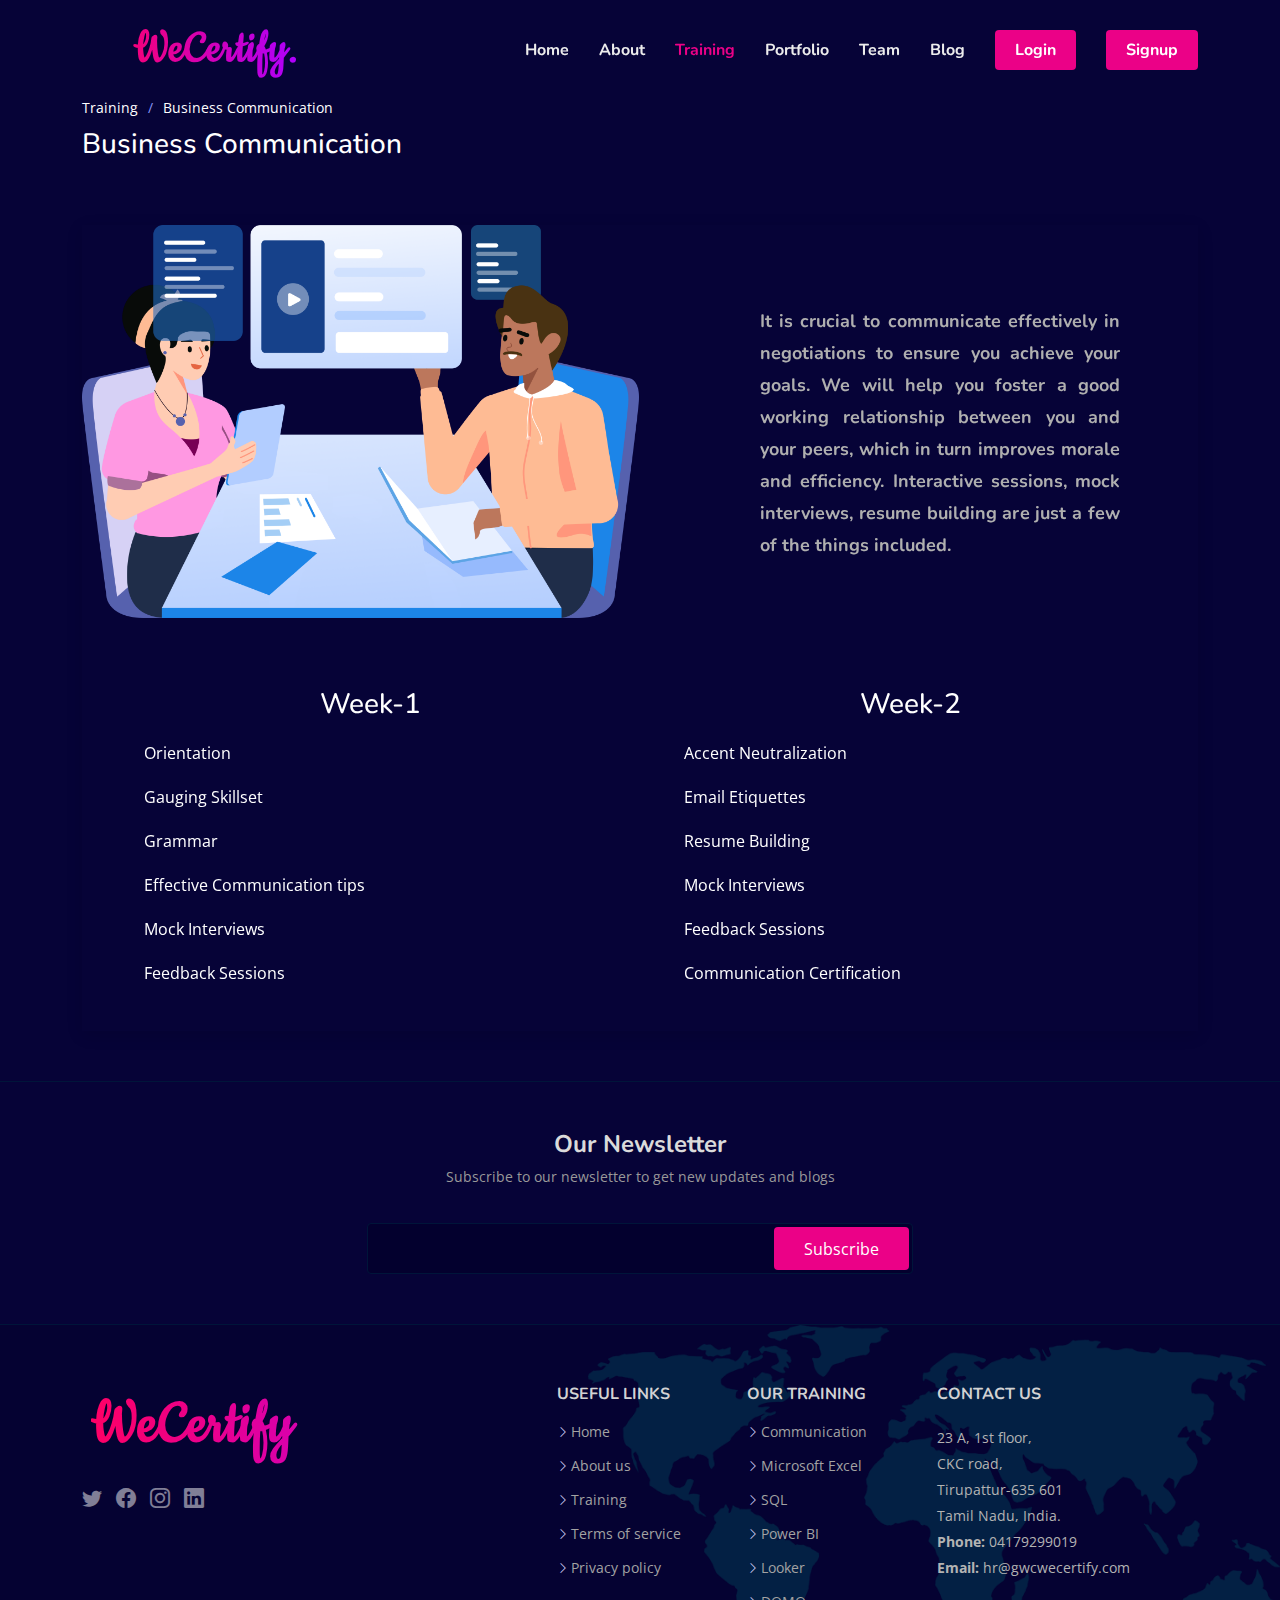
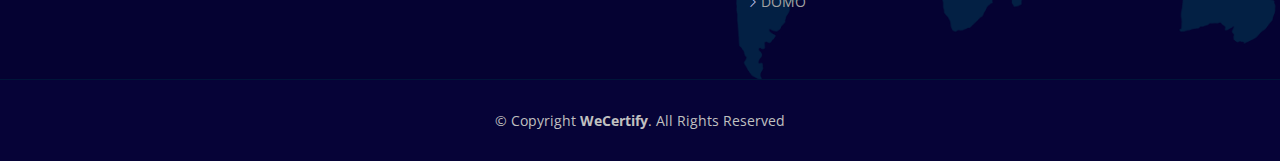
<file: business-communication.html>
<!DOCTYPE html>
<html lang="en">

<head>
  <meta charset="utf-8">
  <meta content="width=device-width, initial-scale=1.0" name="viewport">

  <title>Business Communication</title>
  <meta content="" name="description">

  <meta content="" name="keywords">

  <!-- Favicons -->
  <link href="assets/img/favicon.png" rel="icon">
  <link href="assets/img/apple-touch-icon.png" rel="apple-touch-icon">

  <!-- Google Fonts -->
  <link href="https://fonts.googleapis.com/css?family=Open+Sans:300,300i,400,400i,600,600i,700,700i|Nunito:300,300i,400,400i,600,600i,700,700i|Poppins:300,300i,400,400i,500,500i,600,600i,700,700i" rel="stylesheet">

  <link rel="preconnect" href="https://fonts.googleapis.com" />
  <link rel="preconnect" href="https://fonts.gstatic.com" crossorigin />
  <link
    href="https://fonts.googleapis.com/css2?family=Cookie&display=swap"
    rel="stylesheet"
  />
  <link
    href="https://fonts.googleapis.com/css2?family=Poppins&display=swap"
    rel="stylesheet"
  />
  <link href="https://fonts.googleapis.com/css2?family=Epilogue:wght@700&display=swap" rel="stylesheet">


  <!-- Vendor CSS Files -->
  <link href="assets/vendor/aos/aos.css" rel="stylesheet">
  <link href="assets/vendor/bootstrap/css/bootstrap.min.css" rel="stylesheet">
  <link href="assets/vendor/bootstrap-icons/bootstrap-icons.css" rel="stylesheet">
  <link href="assets/vendor/glightbox/css/glightbox.min.css" rel="stylesheet">
  <link href="assets/vendor/remixicon/remixicon.css" rel="stylesheet">
  <link href="assets/vendor/swiper/swiper-bundle.min.css" rel="stylesheet">


  <link href="assets/css/style.css" rel="stylesheet">

</head>

<body>

  <!-- ======= Header ======= -->
  <header id="header" class="header fixed-top">
    <div class="container-fluid container-xl d-flex align-items-center justify-content-between">

      <a href="index.html" class="logo d-flex align-items-center">
        <!-- <img src="assets/img/logo.png" alt=""> -->
        <span class="logo">WeCertify.</span>
      </a>

      <nav id="navbar" class="navbar">
        <ul>
          <li><a class="nav-link scrollto" href="index.html#hero">Home</a></li>
          <li><a class="nav-link scrollto" href="index.html#about">About</a></li>
          <li><a class="nav-link scrollto active" href="index.html#services">Training</a></li>
          <li><a class="nav-link scrollto" href="index.html#portfolio">Portfolio</a></li>
          <li><a class="nav-link scrollto" href="index.html#team">Team</a></li>
          <li><a href="index.html#recent-blog-posts">Blog</a></li>
          <!-- <li class="dropdown"><a href="#"><span>Drop Down</span> <i class="bi bi-chevron-down"></i></a>
            <ul>
              <li><a href="#">Drop Down 1</a></li>
              <li class="dropdown"><a href="#"><span>Deep Drop Down</span> <i class="bi bi-chevron-right"></i></a>
                <ul>
                  <li><a href="#">Deep Drop Down 1</a></li>
                  <li><a href="#">Deep Drop Down 2</a></li>
                  <li><a href="#">Deep Drop Down 3</a></li>
                  <li><a href="#">Deep Drop Down 4</a></li>
                  <li><a href="#">Deep Drop Down 5</a></li>
                </ul>
              </li>
              <li><a href="#">Drop Down 2</a></li>
              <li><a href="#">Drop Down 3</a></li>
              <li><a href="#">Drop Down 4</a></li>
            </ul>
          </li> -->
          <!-- <li><a class="nav-link scrollto" href="#contact">Contact</a></li> -->
          <li><a class="getstarted scrollto" href="#about">Login</a></li>
          <li><a class="getstarted scrollto" href="#about">Signup</a></li>
        </ul>
        <i class="bi bi-list mobile-nav-toggle"></i>
      </nav><!-- .navbar -->

    </div>
  </header><!-- End Header -->

  <main id="main">

    <!-- ======= Breadcrumbs ======= -->
    <section class="breadcrumbs">
      <div class="container">

        <ol>
          <li><a href="index.html">Training</a></li>
          <li>Business Communication</a></li>

        </ol>
        <h2>Business Communication</h2>

      </div>
    </section><!-- End Breadcrumbs -->

    <!-- ======= Blog Single Section ======= -->
    <section id="blog" class="blog">
      <div class="container" data-aos="fade-up">

        <div class="row">

          <div class="col-lg-12 entries">

            <article class="entry entry-single">
<div class="row">
  <div class="col-12 col-lg-8 entry-img align-items-center" data-aos-delay="200">
    <img src="assets/img/blog/blog-1.jpg" alt="" class="img-fluid-blog align-items-center">
  </div>

  <h2 class="col-12 col-lg-4 entry-title-blog">
    It is crucial to communicate effectively in negotiations to ensure you achieve your goals. We will help you foster a good working relationship between you and your peers, which in turn improves morale and efficiency. Interactive sessions, mock interviews, resume building are just a few of the things included.
  </h2>



</div>



<div class="week-content justify-content-between data-aos="fade-up">
  <div class="row">

    <div class="col-12 col-sm-6 col-md-6">
      <h3 class="text-center">Week-1</h3>
      <ul style="list-style-type:none;">
        <li>
          Orientation
        </li>
        <li>
          Gauging Skillset
        </li>
        <li>
          Grammar
        </li>
        <li>
          Effective Communication tips
        </li>
        <li>
          Mock Interviews
        </li>
        <li>
          Feedback Sessions
        </li>
      </ul>
    </div>

    <div class="col-12 col-sm-6 col-md-6">
      <h3 class="text-center">Week-2</h3>
      <ul style="list-style-type:none;">
        <li>
          Accent Neutralization
        </li>
        <li>
          Email Etiquettes
        </li>
        <li>
          Resume Building
        </li>
        <li>
          Mock Interviews
        </li>
        <li>
          Feedback Sessions
        </li>
        <li>
          Communication Certification
        </li>
      </ul>
    </div>
  </div>

</div>


            </article><!-- End blog entry -->
        </div>

      </div>
    </section><!-- End Blog Single Section -->

  </main><!-- End #main -->


  <!-- ======= Footer ======= -->
  <footer id="footer" class="footer">

    <div class="footer-newsletter">
      <div class="container">
        <div class="row justify-content-center">
          <div class="col-lg-12 text-center">
            <h4>Our Newsletter</h4>
            <p>Subscribe to our newsletter to get new updates and blogs</p>
          </div>
          <div class="col-lg-6">
            <form action="" method="post">
              <input type="email" name="email"><input type="submit" value="Subscribe">
            </form>
          </div>
        </div>
      </div>
    </div>

    <div class="footer-top">
      <div class="container">
        <div class="row gy-4">
          <div class="col-lg-5 col-md-12 footer-info">
            <a href="index.html" class="logo d-flex align-items-center">

              <span>WeCertify</span>
            </a>
            <!-- <p>Cras fermentum odio eu feugiat lide par naso tierra. Justo eget nada terra videa magna derita valies darta donna mare fermentum iaculis eu non diam phasellus.</p> -->
            <div class="social-links mt-3">
              <a href="#Home" class="twitter"><i class="bi bi-twitter"></i></a>
              <a href="#" class="facebook"><i class="bi bi-facebook"></i></a>
              <a href="#" class="instagram"><i class="bi bi-instagram"></i></a>
              <a href="#" class="linkedin"><i class="bi bi-linkedin"></i></a>
            </div>
          </div>

          <div class="col-lg-2 col-6 footer-links">
            <h4>Useful Links</h4>
            <ul>
              <li><i class="bi bi-chevron-right"></i> <a href="index.html#hero">Home</a></li>
              <li><i class="bi bi-chevron-right"></i> <a href="index.html#about">About us</a></li>
              <li><i class="bi bi-chevron-right"></i> <a href="index.html#services">Training</a></li>
              <li><i class="bi bi-chevron-right"></i> <a href="#">Terms of service</a></li>
              <li><i class="bi bi-chevron-right"></i> <a href="#">Privacy policy</a></li>
            </ul>
          </div>

          <div class="col-lg-2 col-6 footer-links">
            <h4>Our Training</h4>
            <ul>
              <li><i class="bi bi-chevron-right"></i> <a href="business-communication.html">Communication</a></li>
              <li><i class="bi bi-chevron-right"></i> <a href="Excel.html">Microsoft Excel</a></li>
              <li><i class="bi bi-chevron-right"></i> <a href="SQL.html">SQL</a></li>
              <li><i class="bi bi-chevron-right"></i> <a href="PowerBI.html">Power BI</a></li>
              <li><i class="bi bi-chevron-right"></i> <a href="looker.html">Looker</a></li>
              <li><i class="bi bi-chevron-right"></i> <a href="#">DOMO</a></li>
            </ul>
          </div>



          <div class="col-lg-3 col-md-12 footer-contact text-center text-md-start">
            <h4>Contact Us</h4>
            <p>
              23 A, 1st floor, <br>
              CKC road, <br>
              Tirupattur-635 601<br>
              Tamil Nadu, India.<br>
              <strong>Phone:</strong> 04179299019<br>
              <strong>Email:</strong> hr@gwcwecertify.com<br>
            </p>

          </div>

        </div>
      </div>
    </div>

    <div class="container">
      <div class="copyright">
        &copy; Copyright <strong><span>WeCertify</span></strong>. All Rights Reserved
      </div>

    </div>
  </footer><!-- End Footer -->

  <a href="#" class="back-to-top d-flex align-items-center justify-content-center"><i class="bi bi-arrow-up-short"></i></a>

  <!-- Vendor JS Files -->
  <script src="assets/vendor/purecounter/purecounter.js"></script>
  <script src="assets/vendor/aos/aos.js"></script>
  <script src="assets/vendor/bootstrap/js/bootstrap.bundle.min.js"></script>
  <script src="assets/vendor/glightbox/js/glightbox.min.js"></script>
  <script src="assets/vendor/isotope-layout/isotope.pkgd.min.js"></script>
  <script src="assets/vendor/swiper/swiper-bundle.min.js"></script>
  <script src="assets/vendor/php-email-form/validate.js"></script>

  <!-- Template Main JS File -->
  <script src="assets/js/main.js"></script>

</body>

</html>
</file>
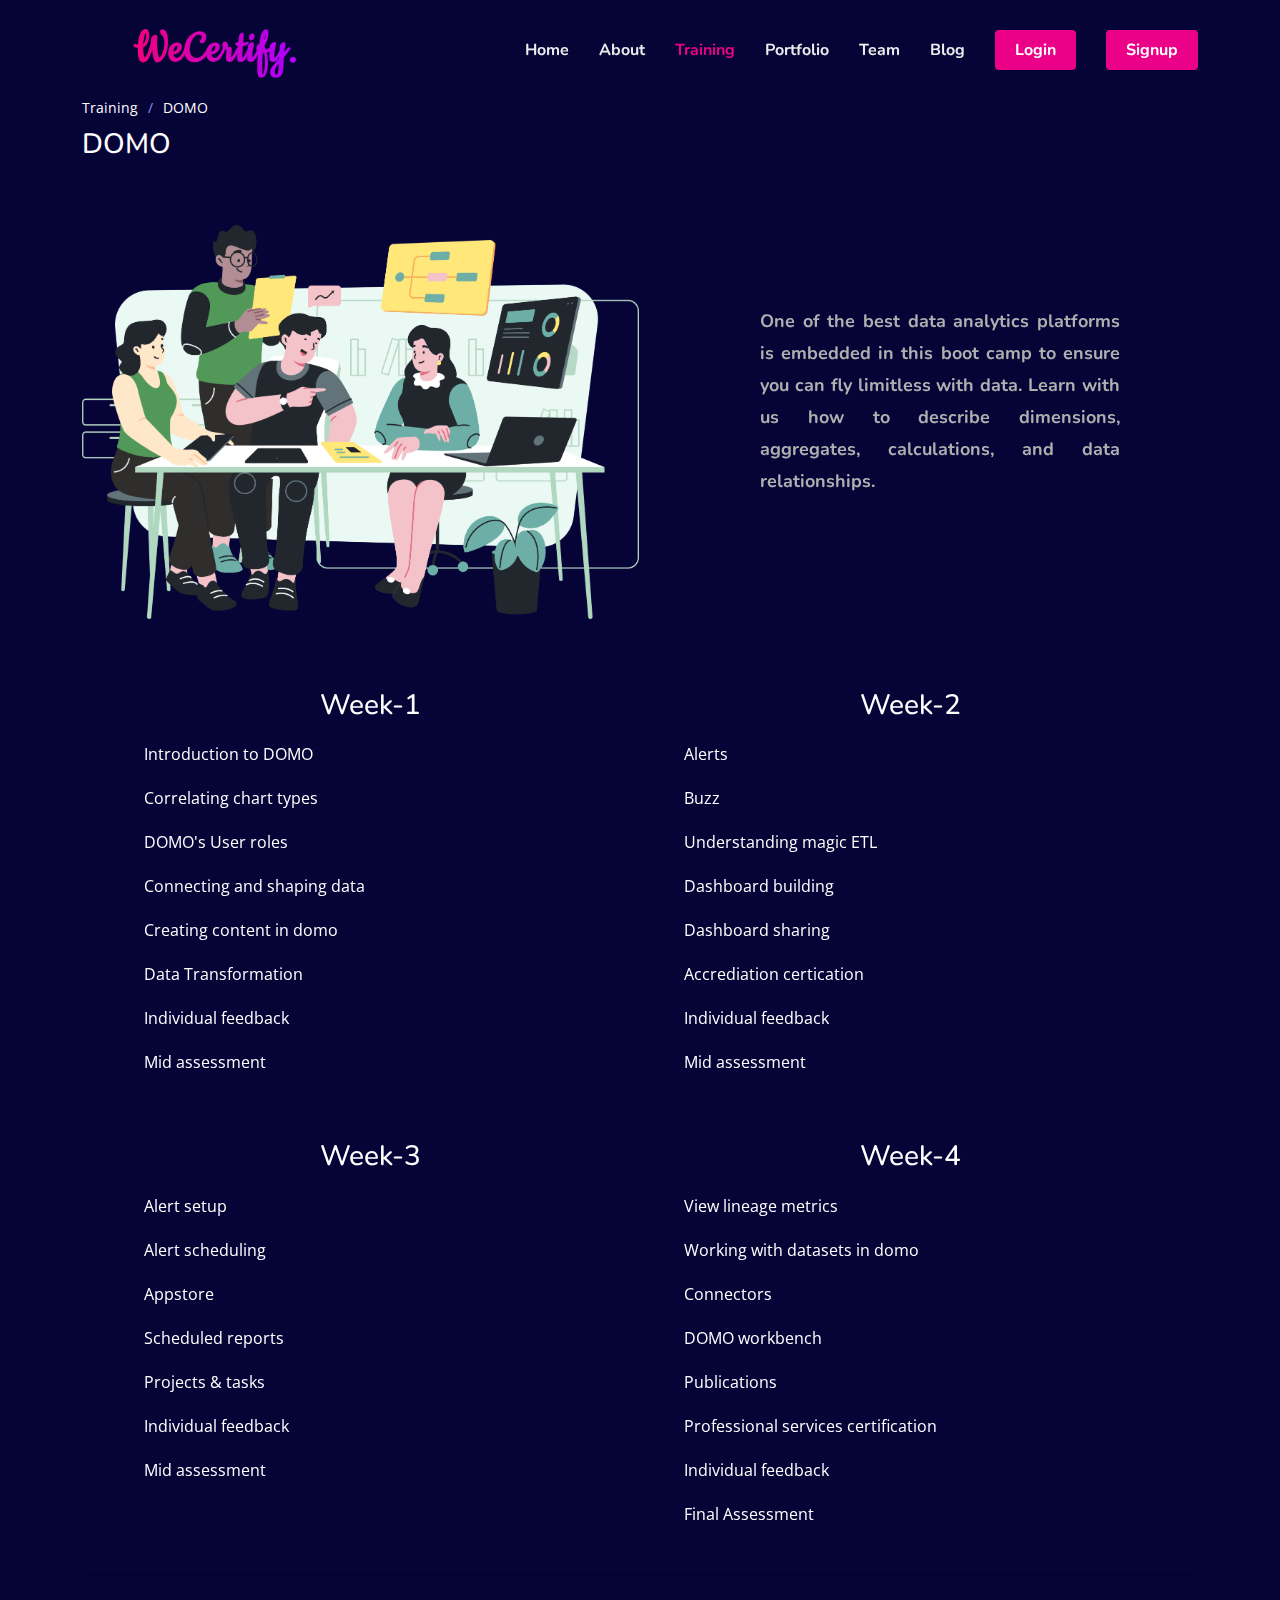
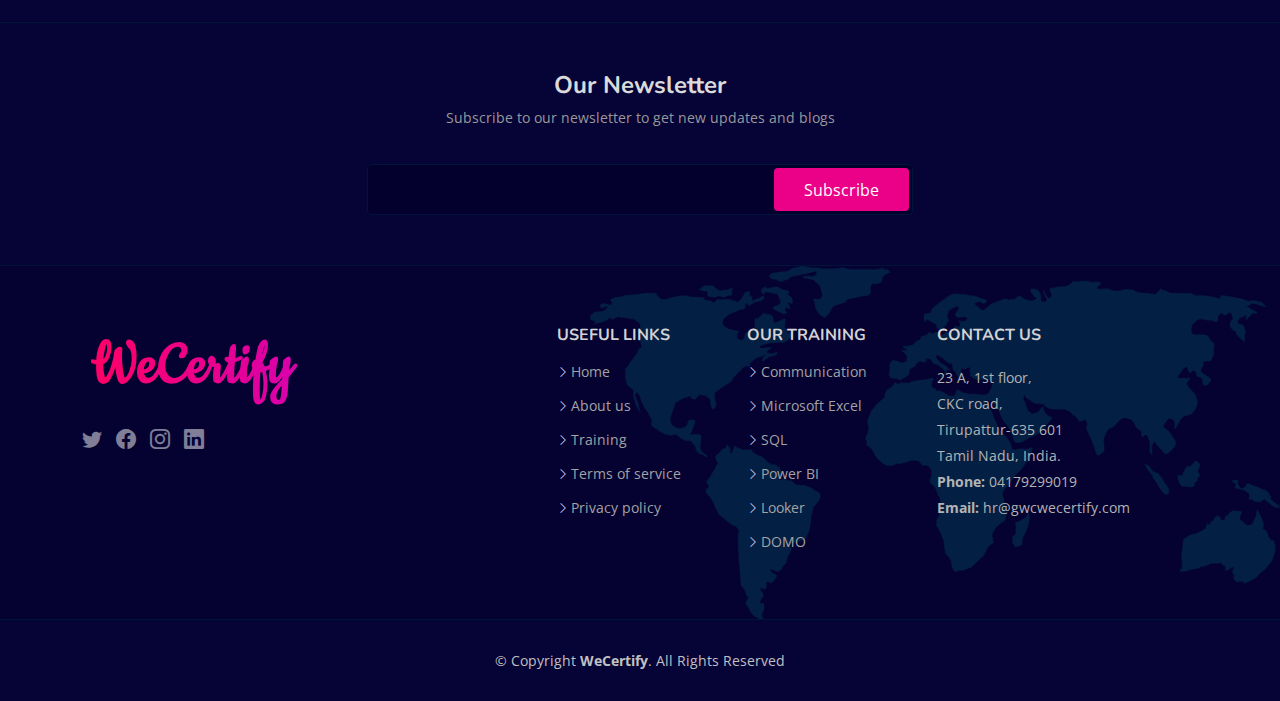
<file: domo.html>
<!DOCTYPE html>
<html lang="en">

<head>
  <meta charset="utf-8">
  <meta content="width=device-width, initial-scale=1.0" name="viewport">

  <title>Looker</title>
  <meta content="" name="description">

  <meta content="" name="keywords">

  <!-- Favicons -->
  <link href="assets/img/favicon.png" rel="icon">
  <link href="assets/img/apple-touch-icon.png" rel="apple-touch-icon">

  <!-- Google Fonts -->
  <link href="https://fonts.googleapis.com/css?family=Open+Sans:300,300i,400,400i,600,600i,700,700i|Nunito:300,300i,400,400i,600,600i,700,700i|Poppins:300,300i,400,400i,500,500i,600,600i,700,700i" rel="stylesheet">

  <link rel="preconnect" href="https://fonts.googleapis.com" />
  <link rel="preconnect" href="https://fonts.gstatic.com" crossorigin />
  <link
    href="https://fonts.googleapis.com/css2?family=Cookie&display=swap"
    rel="stylesheet"
  />
  <link
    href="https://fonts.googleapis.com/css2?family=Poppins&display=swap"
    rel="stylesheet"
  />
  <link href="https://fonts.googleapis.com/css2?family=Epilogue:wght@700&display=swap" rel="stylesheet">


  <!-- Vendor CSS Files -->
  <link href="assets/vendor/aos/aos.css" rel="stylesheet">
  <link href="assets/vendor/bootstrap/css/bootstrap.min.css" rel="stylesheet">
  <link href="assets/vendor/bootstrap-icons/bootstrap-icons.css" rel="stylesheet">
  <link href="assets/vendor/glightbox/css/glightbox.min.css" rel="stylesheet">
  <link href="assets/vendor/remixicon/remixicon.css" rel="stylesheet">
  <link href="assets/vendor/swiper/swiper-bundle.min.css" rel="stylesheet">


  <link href="assets/css/style.css" rel="stylesheet">

</head>

<body>

  <!-- ======= Header ======= -->
  <header id="header" class="header fixed-top">
    <div class="container-fluid container-xl d-flex align-items-center justify-content-between">

      <a href="index.html" class="logo d-flex align-items-center">
        <!-- <img src="assets/img/logo.png" alt=""> -->
        <span class="logo">WeCertify.</span>
      </a>

      <nav id="navbar" class="navbar">
        <ul>
          <li><a class="nav-link scrollto" href="index.html#hero">Home</a></li>
          <li><a class="nav-link scrollto" href="index.html#about">About</a></li>
          <li><a class="nav-link scrollto active" href="index.html#services">Training</a></li>
          <li><a class="nav-link scrollto" href="index.html#portfolio">Portfolio</a></li>
          <li><a class="nav-link scrollto" href="index.html#team">Team</a></li>
          <li><a href="#recent-blog-posts">Blog</a></li>
          <!-- <li class="dropdown"><a href="#"><span>Drop Down</span> <i class="bi bi-chevron-down"></i></a>
            <ul>
              <li><a href="#">Drop Down 1</a></li>
              <li class="dropdown"><a href="#"><span>Deep Drop Down</span> <i class="bi bi-chevron-right"></i></a>
                <ul>
                  <li><a href="#">Deep Drop Down 1</a></li>
                  <li><a href="#">Deep Drop Down 2</a></li>
                  <li><a href="#">Deep Drop Down 3</a></li>
                  <li><a href="#">Deep Drop Down 4</a></li>
                  <li><a href="#">Deep Drop Down 5</a></li>
                </ul>
              </li>
              <li><a href="#">Drop Down 2</a></li>
              <li><a href="#">Drop Down 3</a></li>
              <li><a href="#">Drop Down 4</a></li>
            </ul>
          </li> -->
          <!-- <li><a class="nav-link scrollto" href="#contact">Contact</a></li> -->
          <li><a class="getstarted scrollto" href="#about">Login</a></li>
          <li><a class="getstarted scrollto" href="#about">Signup</a></li>
        </ul>
        <i class="bi bi-list mobile-nav-toggle"></i>
      </nav><!-- .navbar -->

    </div>
  </header><!-- End Header -->

  <main id="main">

    <!-- ======= Breadcrumbs ======= -->
    <section class="breadcrumbs">
      <div class="container">

        <ol>
          <li><a href="index.html">Training</a></li>
          <li>DOMO</a></li>

        </ol>
        <h2>DOMO</h2>

      </div>
    </section><!-- End Breadcrumbs -->

    <!-- ======= Blog Single Section ======= -->
    <section id="blog" class="blog">
      <div class="container" data-aos="fade-up">

        <div class="row">

          <div class="col-lg-12 entries">

            <article class="entry entry-single">
<div class="row">
  <div class="col-12 col-lg-8 entry-img align-items-center" data-aos-delay="200">
    <img src="assets/img/powerbi-anime.png" alt="" class="img-fluid-blog align-items-center">
  </div>

  <h2 class="col-12 col-lg-4 entry-title-blog">
    One of the best data analytics platforms is embedded in this boot camp to ensure you can fly limitless with data. Learn with us how to describe dimensions, aggregates, calculations, and data relationships.  </h2>

</div>



<div class="week-content justify-content-between data-aos="fade-up">
  <div class="row">

    <div class="col-12 col-sm-6 col-md-6">
      <h3 class="text-center">Week-1</h3>
      <ul style="list-style-type:none;">
        <li>
          Introduction to DOMO
        </li>
        <li>
          Correlating chart types
        </li>
        <li>
          DOMO's User roles
        </li>
        <li>
          Connecting and shaping data
        </li>
        <li>
          Creating content in domo
        </li>
        <li>
          Data Transformation
        </li>
        <li>
          Individual feedback
        </li>
        <li>
          Mid assessment
        </li>
      </ul>
    </div>

    <div class="col-12 col-sm-6 col-md-6">
      <h3 class="text-center">Week-2</h3>
      <ul style="list-style-type:none;">
        <li>
          Alerts
        </li>
        <li>
          Buzz
        </li>
        <li>
          Understanding magic ETL
        </li>
        <li>
          Dashboard building
        </li>
        <li>
          Dashboard sharing
        </li>
        <li>
          Accrediation certication
        </li>
        <li>
          Individual feedback
        </li>
        <li>
          Mid assessment
        </li>
      </ul>
    </div>
  </div>

</div>




<div class="week-content justify-content-between data-aos="fade-up">
  <div class="row">

    <div class="col-12 col-sm-6 col-md-6">
      <h3 class="text-center">Week-3</h3>
      <ul style="list-style-type:none;">
        <li>
          Alert setup
        </li>
        <li>
          Alert scheduling
        </li>
        <li>
          Appstore
        </li>
        <li>
          Scheduled reports
        </li>
        <li>
          Projects & tasks
        </li>
        <li>
          Individual feedback
        </li>
        <li>
          Mid assessment
        </li>
      </ul>
    </div>

    <div class="col-12 col-sm-6 col-md-6">
      <h3 class="text-center">Week-4</h3>
      <ul style="list-style-type:none;">
        <li>
          View lineage metrics
        </li>
        <li>
          Working with datasets in domo
        </li>
        <li>
        Connectors
        </li>
        <li>
          DOMO workbench
        </li>
        <li>
          Publications
        </li>
        <li>
          Professional services certification
        </li>
        <li>
          Individual feedback
        </li>
        <li>
          Final Assessment
        </li>
      </ul>
    </div>
  </div>

</div>







            </article><!-- End blog entry -->
        </div>

      </div>








          </article><!-- End blog entry -->
      </div>

    </div>






    </section><!-- End Blog Single Section -->

  </main><!-- End #main -->


  <!-- ======= Footer ======= -->
  <footer id="footer" class="footer">

    <div class="footer-newsletter">
      <div class="container">
        <div class="row justify-content-center">
          <div class="col-lg-12 text-center">
            <h4>Our Newsletter</h4>
            <p>Subscribe to our newsletter to get new updates and blogs</p>
          </div>
          <div class="col-lg-6">
            <form action="" method="post">
              <input type="email" name="email"><input type="submit" value="Subscribe">
            </form>
          </div>
        </div>
      </div>
    </div>

    <div class="footer-top">
      <div class="container">
        <div class="row gy-4">
          <div class="col-lg-5 col-md-12 footer-info">
            <a href="index.html" class="logo d-flex align-items-center">

              <span>WeCertify</span>
            </a>
            <!-- <p>Cras fermentum odio eu feugiat lide par naso tierra. Justo eget nada terra videa magna derita valies darta donna mare fermentum iaculis eu non diam phasellus.</p> -->
            <div class="social-links mt-3">
              <a href="#Home" class="twitter"><i class="bi bi-twitter"></i></a>
              <a href="#" class="facebook"><i class="bi bi-facebook"></i></a>
              <a href="#" class="instagram"><i class="bi bi-instagram"></i></a>
              <a href="#" class="linkedin"><i class="bi bi-linkedin"></i></a>
            </div>
          </div>

          <div class="col-lg-2 col-6 footer-links">
            <h4>Useful Links</h4>
            <ul>
              <li><i class="bi bi-chevron-right"></i> <a href="index.html#hero">Home</a></li>
              <li><i class="bi bi-chevron-right"></i> <a href="index.html#about">About us</a></li>
              <li><i class="bi bi-chevron-right"></i> <a href="index.html#services">Training</a></li>
              <li><i class="bi bi-chevron-right"></i> <a href="#">Terms of service</a></li>
              <li><i class="bi bi-chevron-right"></i> <a href="#">Privacy policy</a></li>
            </ul>
          </div>

          <div class="col-lg-2 col-6 footer-links">
            <h4>Our Training</h4>
            <ul>
              <li><i class="bi bi-chevron-right"></i> <a href="business-communication.html">Communication</a></li>
              <li><i class="bi bi-chevron-right"></i> <a href="Excel.html">Microsoft Excel</a></li>
              <li><i class="bi bi-chevron-right"></i> <a href="SQL.html">SQL</a></li>
              <li><i class="bi bi-chevron-right"></i> <a href="PowerBI.html">Power BI</a></li>
              <li><i class="bi bi-chevron-right"></i> <a href="looker.html">Looker</a></li>
              <li><i class="bi bi-chevron-right"></i> <a href="#">DOMO</a></li>
            </ul>
          </div>



          <div class="col-lg-3 col-md-12 footer-contact text-center text-md-start">
            <h4>Contact Us</h4>
            <p>
              23 A, 1st floor, <br>
              CKC road, <br>
              Tirupattur-635 601<br>
              Tamil Nadu, India.<br>
              <strong>Phone:</strong> 04179299019<br>
              <strong>Email:</strong> hr@gwcwecertify.com<br>
            </p>

          </div>

        </div>
      </div>
    </div>

    <div class="container">
      <div class="copyright">
        &copy; Copyright <strong><span>WeCertify</span></strong>. All Rights Reserved
      </div>

    </div>
  </footer><!-- End Footer -->

  <a href="#" class="back-to-top d-flex align-items-center justify-content-center"><i class="bi bi-arrow-up-short"></i></a>

  <!-- Vendor JS Files -->
  <script src="assets/vendor/purecounter/purecounter.js"></script>
  <script src="assets/vendor/aos/aos.js"></script>
  <script src="assets/vendor/bootstrap/js/bootstrap.bundle.min.js"></script>
  <script src="assets/vendor/glightbox/js/glightbox.min.js"></script>
  <script src="assets/vendor/isotope-layout/isotope.pkgd.min.js"></script>
  <script src="assets/vendor/swiper/swiper-bundle.min.js"></script>
  <script src="assets/vendor/php-email-form/validate.js"></script>

  <!-- Template Main JS File -->
  <script src="assets/js/main.js"></script>

  </body>

  </html>
</file>
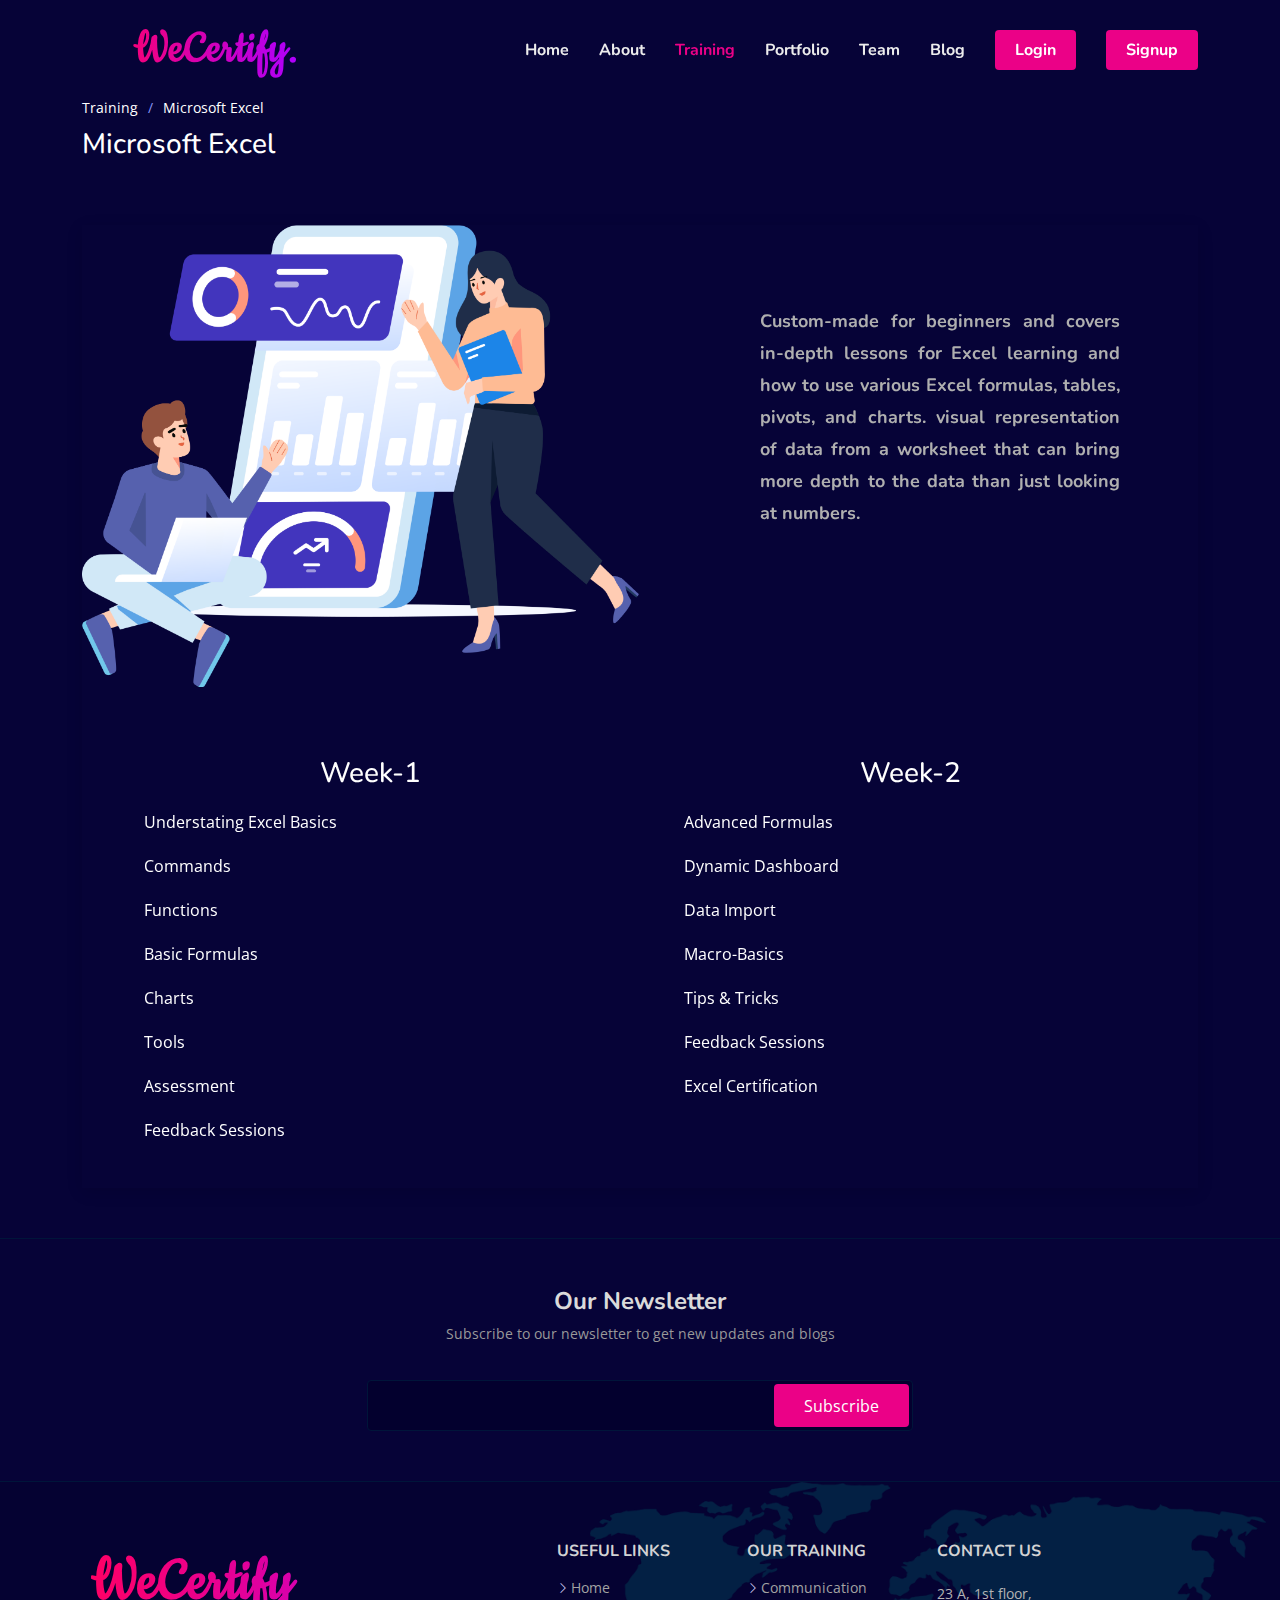
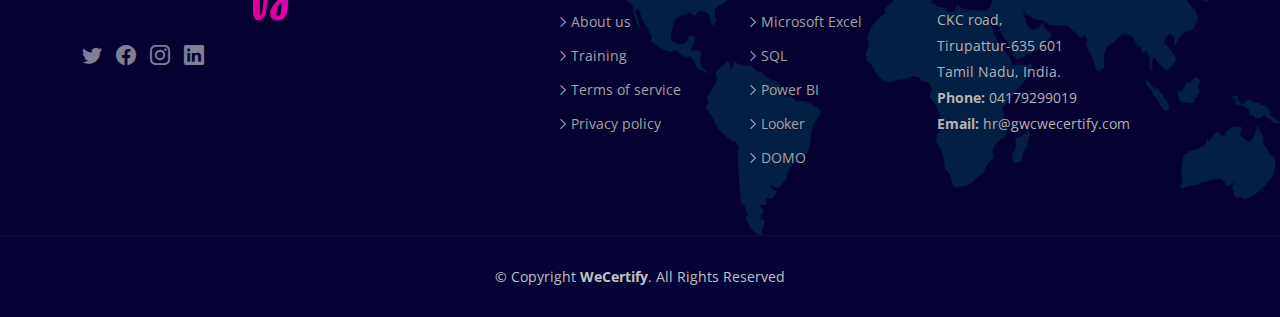
<file: Excel.html>
<!DOCTYPE html>
<html lang="en">

<head>
  <meta charset="utf-8">
  <meta content="width=device-width, initial-scale=1.0" name="viewport">

  <title>Microsoft Excel</title>
  <meta content="" name="description">

  <meta content="" name="keywords">

  <!-- Favicons -->
  <link href="assets/img/favicon.png" rel="icon">
  <link href="assets/img/apple-touch-icon.png" rel="apple-touch-icon">

  <!-- Google Fonts -->
  <link href="https://fonts.googleapis.com/css?family=Open+Sans:300,300i,400,400i,600,600i,700,700i|Nunito:300,300i,400,400i,600,600i,700,700i|Poppins:300,300i,400,400i,500,500i,600,600i,700,700i" rel="stylesheet">

  <link rel="preconnect" href="https://fonts.googleapis.com" />
  <link rel="preconnect" href="https://fonts.gstatic.com" crossorigin />
  <link
    href="https://fonts.googleapis.com/css2?family=Cookie&display=swap"
    rel="stylesheet"
  />
  <link
    href="https://fonts.googleapis.com/css2?family=Poppins&display=swap"
    rel="stylesheet"
  />
  <link href="https://fonts.googleapis.com/css2?family=Epilogue:wght@700&display=swap" rel="stylesheet">


  <!-- Vendor CSS Files -->
  <link href="assets/vendor/aos/aos.css" rel="stylesheet">
  <link href="assets/vendor/bootstrap/css/bootstrap.min.css" rel="stylesheet">
  <link href="assets/vendor/bootstrap-icons/bootstrap-icons.css" rel="stylesheet">
  <link href="assets/vendor/glightbox/css/glightbox.min.css" rel="stylesheet">
  <link href="assets/vendor/remixicon/remixicon.css" rel="stylesheet">
  <link href="assets/vendor/swiper/swiper-bundle.min.css" rel="stylesheet">


  <link href="assets/css/style.css" rel="stylesheet">

</head>

<body>

  <!-- ======= Header ======= -->
  <header id="header" class="header fixed-top">
    <div class="container-fluid container-xl d-flex align-items-center justify-content-between">

      <a href="index.html" class="logo d-flex align-items-center">
        <!-- <img src="assets/img/logo.png" alt=""> -->
        <span class="logo">WeCertify.</span>
      </a>

      <nav id="navbar" class="navbar">
        <ul>
          <li><a class="nav-link scrollto" href="index.html#hero">Home</a></li>
          <li><a class="nav-link scrollto" href="index.html#about">About</a></li>
          <li><a class="nav-link scrollto active" href="index.html#services">Training</a></li>
          <li><a class="nav-link scrollto" href="index.html#portfolio">Portfolio</a></li>
          <li><a class="nav-link scrollto" href="index.html#team">Team</a></li>
          <li><a href="#recent-blog-posts">Blog</a></li>
          <!-- <li class="dropdown"><a href="#"><span>Drop Down</span> <i class="bi bi-chevron-down"></i></a>
            <ul>
              <li><a href="#">Drop Down 1</a></li>
              <li class="dropdown"><a href="#"><span>Deep Drop Down</span> <i class="bi bi-chevron-right"></i></a>
                <ul>
                  <li><a href="#">Deep Drop Down 1</a></li>
                  <li><a href="#">Deep Drop Down 2</a></li>
                  <li><a href="#">Deep Drop Down 3</a></li>
                  <li><a href="#">Deep Drop Down 4</a></li>
                  <li><a href="#">Deep Drop Down 5</a></li>
                </ul>
              </li>
              <li><a href="#">Drop Down 2</a></li>
              <li><a href="#">Drop Down 3</a></li>
              <li><a href="#">Drop Down 4</a></li>
            </ul>
          </li> -->
          <!-- <li><a class="nav-link scrollto" href="#contact">Contact</a></li> -->
          <li><a class="getstarted scrollto" href="#about">Login</a></li>
          <li><a class="getstarted scrollto" href="#about">Signup</a></li>
        </ul>
        <i class="bi bi-list mobile-nav-toggle"></i>
      </nav><!-- .navbar -->

    </div>
  </header><!-- End Header -->

  <main id="main">

    <!-- ======= Breadcrumbs ======= -->
    <section class="breadcrumbs">
      <div class="container">

        <ol>
          <li><a href="index.html">Training</a></li>
          <li>Microsoft Excel</a></li>

        </ol>
        <h2>Microsoft Excel</h2>

      </div>
    </section><!-- End Breadcrumbs -->

    <!-- ======= Blog Single Section ======= -->
    <section id="blog" class="blog">
      <div class="container" data-aos="fade-up">

        <div class="row">

          <div class="col-lg-12 entries">

            <article class="entry entry-single">
<div class="row">
  <div class="col-12 col-lg-8 entry-img align-items-center" data-aos-delay="200">
    <img src="assets/img/excel-anime.png" alt="" class="img-fluid-blog align-items-center">
  </div>

  <h2 class="col-12 col-lg-4 entry-title-blog">
    Custom-made for beginners and covers in-depth lessons for Excel learning and how to use various Excel formulas, tables, pivots, and charts. visual representation of data from a worksheet that can bring more depth to the data than just looking at numbers.
  </h2>



</div>



<div class="week-content justify-content-between data-aos="fade-up">
  <div class="row">

    <div class="col-12 col-sm-6 col-md-6">
      <h3 class="text-center">Week-1</h3>
      <ul style="list-style-type:none;">
        <li>
          Understating Excel Basics
        </li>
        <li>
          Commands
        </li>
        <li>
          Functions
        </li>
        <li>
          Basic Formulas
        </li>
        <li>
          Charts
        </li>
        <li>
          Tools
        </li>
        <li>
          Assessment
        </li>
        <li>
          Feedback Sessions
        </li>
      </ul>
    </div>

    <div class="col-12 col-sm-6 col-md-6">
      <h3 class="text-center">Week-2</h3>
      <ul style="list-style-type:none;">
        <li>
          Advanced Formulas
        </li>
        <li>
          Dynamic Dashboard
        </li>
        <li>
          Data Import
        </li>
        <li>
          Macro-Basics
        </li>
        <li>
          Tips & Tricks
        </li>
        <li>
          Feedback Sessions
        </li>
        <li>
          Excel Certification
        </li>
      </ul>
    </div>
  </div>

</div>


            </article><!-- End blog entry -->
        </div>

      </div>
    </section><!-- End Blog Single Section -->

  </main><!-- End #main -->


  <!-- ======= Footer ======= -->
  <footer id="footer" class="footer">

    <div class="footer-newsletter">
      <div class="container">
        <div class="row justify-content-center">
          <div class="col-lg-12 text-center">
            <h4>Our Newsletter</h4>
            <p>Subscribe to our newsletter to get new updates and blogs</p>
          </div>
          <div class="col-lg-6">
            <form action="" method="post">
              <input type="email" name="email"><input type="submit" value="Subscribe">
            </form>
          </div>
        </div>
      </div>
    </div>

    <div class="footer-top">
      <div class="container">
        <div class="row gy-4">
          <div class="col-lg-5 col-md-12 footer-info">
            <a href="index.html" class="logo d-flex align-items-center">

              <span>WeCertify</span>
            </a>
            <!-- <p>Cras fermentum odio eu feugiat lide par naso tierra. Justo eget nada terra videa magna derita valies darta donna mare fermentum iaculis eu non diam phasellus.</p> -->
            <div class="social-links mt-3">
              <a href="#Home" class="twitter"><i class="bi bi-twitter"></i></a>
              <a href="#" class="facebook"><i class="bi bi-facebook"></i></a>
              <a href="#" class="instagram"><i class="bi bi-instagram"></i></a>
              <a href="#" class="linkedin"><i class="bi bi-linkedin"></i></a>
            </div>
          </div>

          <div class="col-lg-2 col-6 footer-links">
            <h4>Useful Links</h4>
            <ul>
              <li><i class="bi bi-chevron-right"></i> <a href="index.html#hero">Home</a></li>
              <li><i class="bi bi-chevron-right"></i> <a href="index.html#about">About us</a></li>
              <li><i class="bi bi-chevron-right"></i> <a href="index.html#services">Training</a></li>
              <li><i class="bi bi-chevron-right"></i> <a href="#">Terms of service</a></li>
              <li><i class="bi bi-chevron-right"></i> <a href="#">Privacy policy</a></li>
            </ul>
          </div>

          <div class="col-lg-2 col-6 footer-links">
            <h4>Our Training</h4>
            <ul>
              <li><i class="bi bi-chevron-right"></i> <a href="business-communication.html">Communication</a></li>
              <li><i class="bi bi-chevron-right"></i> <a href="Excel.html">Microsoft Excel</a></li>
              <li><i class="bi bi-chevron-right"></i> <a href="SQL.html">SQL</a></li>
              <li><i class="bi bi-chevron-right"></i> <a href="PowerBI.html">Power BI</a></li>
              <li><i class="bi bi-chevron-right"></i> <a href="looker.html">Looker</a></li>
              <li><i class="bi bi-chevron-right"></i> <a href="#">DOMO</a></li>
            </ul>
          </div>



          <div class="col-lg-3 col-md-12 footer-contact text-center text-md-start">
            <h4>Contact Us</h4>
            <p>
              23 A, 1st floor, <br>
              CKC road, <br>
              Tirupattur-635 601<br>
              Tamil Nadu, India.<br>
              <strong>Phone:</strong> 04179299019<br>
              <strong>Email:</strong> hr@gwcwecertify.com<br>
            </p>

          </div>

        </div>
      </div>
    </div>

    <div class="container">
      <div class="copyright">
        &copy; Copyright <strong><span>WeCertify</span></strong>. All Rights Reserved
      </div>

    </div>
  </footer><!-- End Footer -->

  <a href="#" class="back-to-top d-flex align-items-center justify-content-center"><i class="bi bi-arrow-up-short"></i></a>

  <!-- Vendor JS Files -->
  <script src="assets/vendor/purecounter/purecounter.js"></script>
  <script src="assets/vendor/aos/aos.js"></script>
  <script src="assets/vendor/bootstrap/js/bootstrap.bundle.min.js"></script>
  <script src="assets/vendor/glightbox/js/glightbox.min.js"></script>
  <script src="assets/vendor/isotope-layout/isotope.pkgd.min.js"></script>
  <script src="assets/vendor/swiper/swiper-bundle.min.js"></script>
  <script src="assets/vendor/php-email-form/validate.js"></script>

  <!-- Template Main JS File -->
  <script src="assets/js/main.js"></script>

  </body>

  </html>
</file>
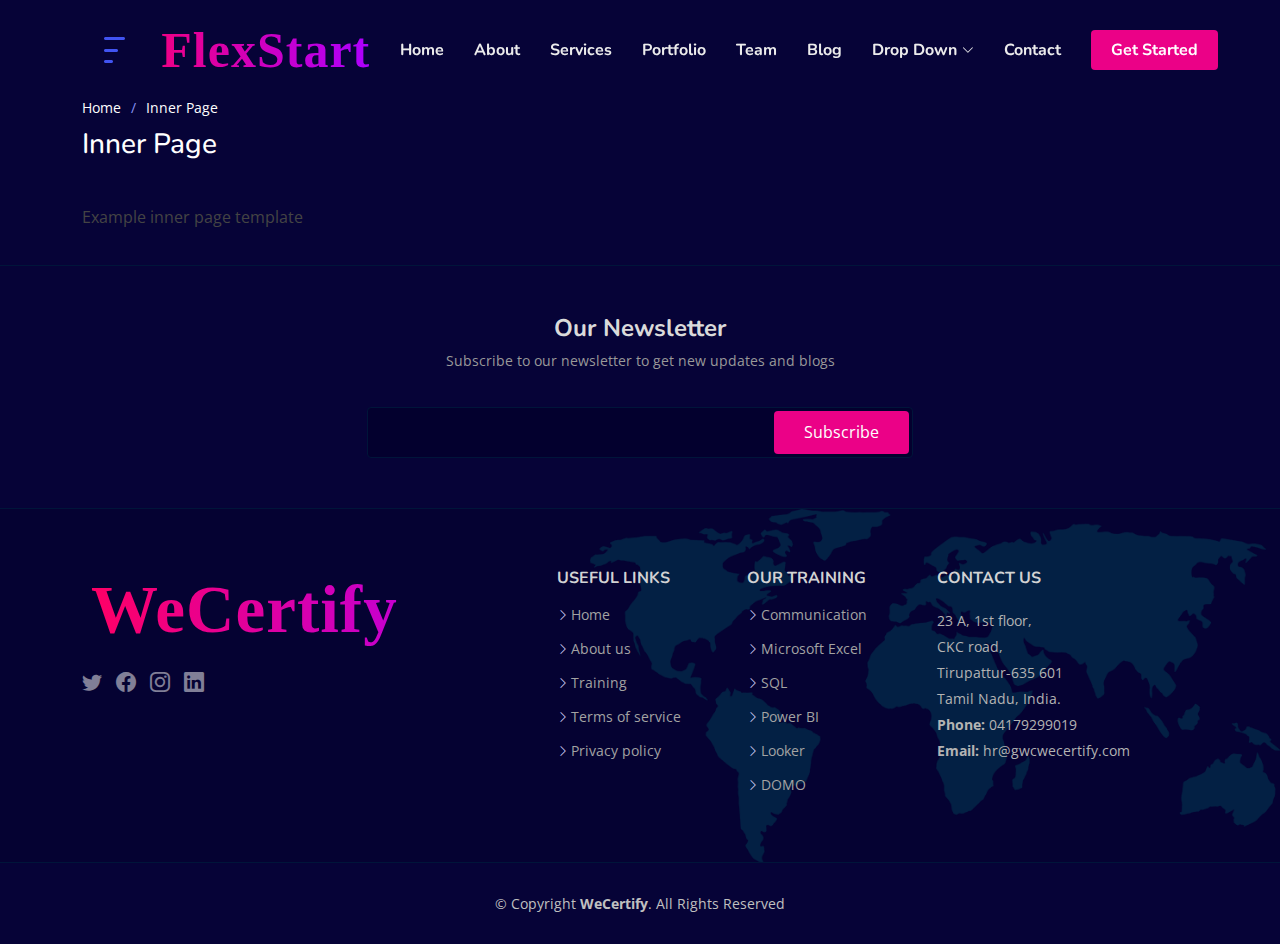
<file: inner-page.html>
<!DOCTYPE html>
<html lang="en">

<head>
  <meta charset="utf-8">
  <meta content="width=device-width, initial-scale=1.0" name="viewport">

  <title>Inner Page - FlexStart Bootstrap Template</title>
  <meta content="" name="description">
  <meta content="" name="keywords">

  <!-- Favicons -->
  <link href="assets/img/favicon.png" rel="icon">
  <link href="assets/img/apple-touch-icon.png" rel="apple-touch-icon">

  <!-- Google Fonts -->
  <link href="https://fonts.googleapis.com/css?family=Open+Sans:300,300i,400,400i,600,600i,700,700i|Nunito:300,300i,400,400i,600,600i,700,700i|Poppins:300,300i,400,400i,500,500i,600,600i,700,700i" rel="stylesheet">

  <!-- Vendor CSS Files -->
  <link href="assets/vendor/aos/aos.css" rel="stylesheet">
  <link href="assets/vendor/bootstrap/css/bootstrap.min.css" rel="stylesheet">
  <link href="assets/vendor/bootstrap-icons/bootstrap-icons.css" rel="stylesheet">
  <link href="assets/vendor/glightbox/css/glightbox.min.css" rel="stylesheet">
  <link href="assets/vendor/remixicon/remixicon.css" rel="stylesheet">
  <link href="assets/vendor/swiper/swiper-bundle.min.css" rel="stylesheet">

  <!-- Template Main CSS File -->
  <link href="assets/css/style.css" rel="stylesheet">

  <!-- =======================================================
  * Template Name: FlexStart - v1.9.0
  * Template URL: https://bootstrapmade.com/flexstart-bootstrap-startup-template/
  * Author: BootstrapMade.com
  * License: https://bootstrapmade.com/license/
  ======================================================== -->
</head>

<body>

  <!-- ======= Header ======= -->
  <header id="header" class="header fixed-top">
    <div class="container-fluid container-xl d-flex align-items-center justify-content-between">

      <a href="index.html" class="logo d-flex align-items-center">
        <img src="assets/img/logo.png" alt="">
        <span>FlexStart</span>
      </a>

      <nav id="navbar" class="navbar">
        <ul>
          <li><a class="nav-link scrollto " href="index.html#hero">Home</a></li>
          <li><a class="nav-link scrollto" href="index.html#about">About</a></li>
          <li><a class="nav-link scrollto" href="index.html#services">Services</a></li>
          <li><a class="nav-link scrollto" href="index.html#portfolio">Portfolio</a></li>
          <li><a class="nav-link scrollto" href="index.html#team">Team</a></li>
          <li><a href="blog.html">Blog</a></li>
          <li class="dropdown"><a href="#"><span>Drop Down</span> <i class="bi bi-chevron-down"></i></a>
            <ul>
              <li><a href="#">Drop Down 1</a></li>
              <li class="dropdown"><a href="#"><span>Deep Drop Down</span> <i class="bi bi-chevron-right"></i></a>
                <ul>
                  <li><a href="#">Deep Drop Down 1</a></li>
                  <li><a href="#">Deep Drop Down 2</a></li>
                  <li><a href="#">Deep Drop Down 3</a></li>
                  <li><a href="#">Deep Drop Down 4</a></li>
                  <li><a href="#">Deep Drop Down 5</a></li>
                </ul>
              </li>
              <li><a href="#">Drop Down 2</a></li>
              <li><a href="#">Drop Down 3</a></li>
              <li><a href="#">Drop Down 4</a></li>
            </ul>
          </li>
          <li><a class="nav-link scrollto" href="#contact">Contact</a></li>
          <li><a class="getstarted scrollto" href="#about">Get Started</a></li>
        </ul>
        <i class="bi bi-list mobile-nav-toggle"></i>
      </nav><!-- .navbar -->

    </div>
  </header><!-- End Header -->

  <main id="main">

    <!-- ======= Breadcrumbs ======= -->
    <section class="breadcrumbs">
      <div class="container">

        <ol>
          <li><a href="index.html">Home</a></li>
          <li>Inner Page</li>
        </ol>
        <h2>Inner Page</h2>

      </div>
    </section><!-- End Breadcrumbs -->

    <section class="inner-page">
      <div class="container">
        <p>
          Example inner page template
        </p>
      </div>
    </section>

  </main><!-- End #main -->

  <!-- ======= Footer ======= -->
  <footer id="footer" class="footer">

    <div class="footer-newsletter">
      <div class="container">
        <div class="row justify-content-center">
          <div class="col-lg-12 text-center">
            <h4>Our Newsletter</h4>
            <p>Subscribe to our newsletter to get new updates and blogs</p>
          </div>
          <div class="col-lg-6">
            <form action="" method="post">
              <input type="email" name="email"><input type="submit" value="Subscribe">
            </form>
          </div>
        </div>
      </div>
    </div>

    <div class="footer-top">
      <div class="container">
        <div class="row gy-4">
          <div class="col-lg-5 col-md-12 footer-info">
            <a href="index.html" class="logo d-flex align-items-center">

              <span>WeCertify</span>
            </a>
            <!-- <p>Cras fermentum odio eu feugiat lide par naso tierra. Justo eget nada terra videa magna derita valies darta donna mare fermentum iaculis eu non diam phasellus.</p> -->
            <div class="social-links mt-3">
              <a href="#Home" class="twitter"><i class="bi bi-twitter"></i></a>
              <a href="#" class="facebook"><i class="bi bi-facebook"></i></a>
              <a href="#" class="instagram"><i class="bi bi-instagram"></i></a>
              <a href="#" class="linkedin"><i class="bi bi-linkedin"></i></a>
            </div>
          </div>

          <div class="col-lg-2 col-6 footer-links">
            <h4>Useful Links</h4>
            <ul>
              <li><i class="bi bi-chevron-right"></i> <a href="#hero">Home</a></li>
              <li><i class="bi bi-chevron-right"></i> <a href="#about">About us</a></li>
              <li><i class="bi bi-chevron-right"></i> <a href="#services">Training</a></li>
              <li><i class="bi bi-chevron-right"></i> <a href="#">Terms of service</a></li>
              <li><i class="bi bi-chevron-right"></i> <a href="#">Privacy policy</a></li>
            </ul>
          </div>

          <div class="col-lg-2 col-6 footer-links">
            <h4>Our Training</h4>
            <ul>
              <li><i class="bi bi-chevron-right"></i> <a href="business-communication.html">Communication</a></li>
              <li><i class="bi bi-chevron-right"></i> <a href="Excel.html">Microsoft Excel</a></li>
              <li><i class="bi bi-chevron-right"></i> <a href="SQL.html">SQL</a></li>
              <li><i class="bi bi-chevron-right"></i> <a href="PowerBI.html">Power BI</a></li>
              <li><i class="bi bi-chevron-right"></i> <a href="looker.html">Looker</a></li>
              <li><i class="bi bi-chevron-right"></i> <a href="#">DOMO</a></li>
            </ul>
          </div>



          <div class="col-lg-3 col-md-12 footer-contact text-center text-md-start">
            <h4>Contact Us</h4>
            <p>
              23 A, 1st floor, <br>
              CKC road, <br>
              Tirupattur-635 601<br>
              Tamil Nadu, India.<br>
              <strong>Phone:</strong> 04179299019<br>
              <strong>Email:</strong> hr@gwcwecertify.com<br>
            </p>

          </div>

        </div>
      </div>
    </div>

    <div class="container">
      <div class="copyright">
        &copy; Copyright <strong><span>WeCertify</span></strong>. All Rights Reserved
      </div>

    </div>
  </footer><!-- End Footer -->

  <a href="#" class="back-to-top d-flex align-items-center justify-content-center"><i class="bi bi-arrow-up-short"></i></a>

  <!-- Vendor JS Files -->
  <script src="assets/vendor/purecounter/purecounter.js"></script>
  <script src="assets/vendor/aos/aos.js"></script>
  <script src="assets/vendor/bootstrap/js/bootstrap.bundle.min.js"></script>
  <script src="assets/vendor/glightbox/js/glightbox.min.js"></script>
  <script src="assets/vendor/isotope-layout/isotope.pkgd.min.js"></script>
  <script src="assets/vendor/swiper/swiper-bundle.min.js"></script>
  <script src="assets/vendor/php-email-form/validate.js"></script>

  <!-- Template Main JS File -->
  <script src="assets/js/main.js"></script>

</body>

</html>
</file>
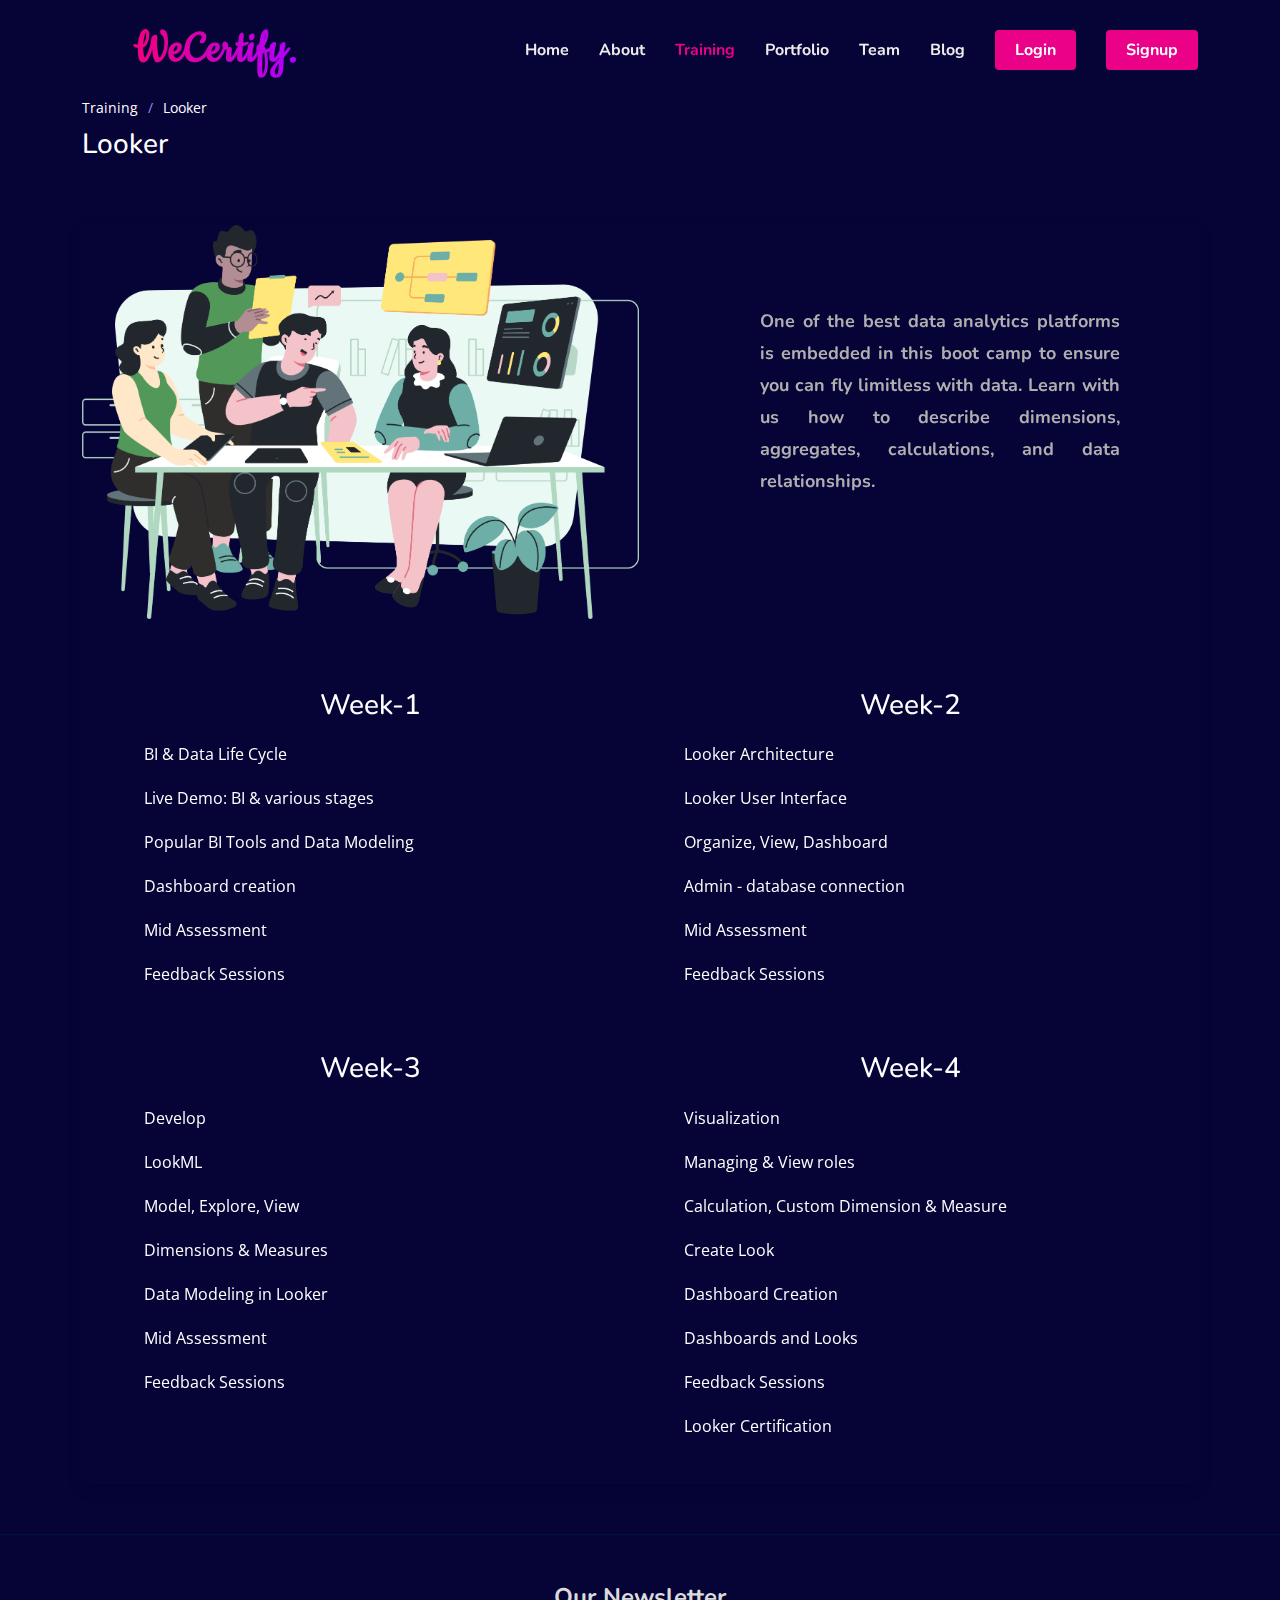
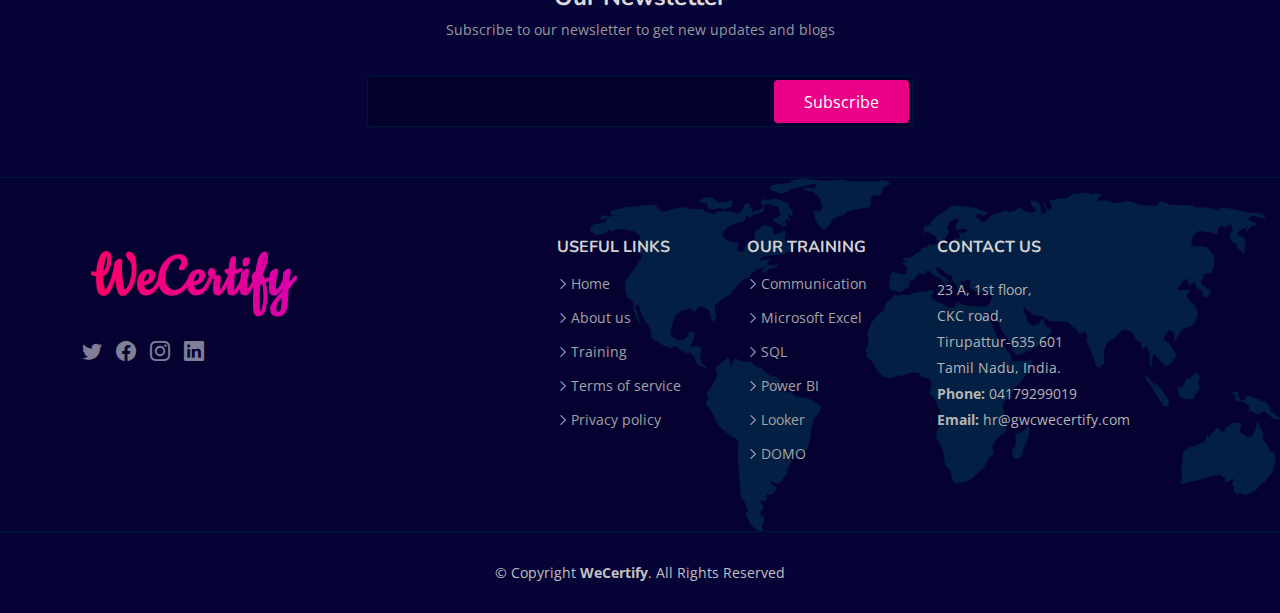
<file: looker.html>
<!DOCTYPE html>
<html lang="en">

<head>
  <meta charset="utf-8">
  <meta content="width=device-width, initial-scale=1.0" name="viewport">

  <title>Looker</title>
  <meta content="" name="description">

  <meta content="" name="keywords">

  <!-- Favicons -->
  <link href="assets/img/favicon.png" rel="icon">
  <link href="assets/img/apple-touch-icon.png" rel="apple-touch-icon">

  <!-- Google Fonts -->
  <link href="https://fonts.googleapis.com/css?family=Open+Sans:300,300i,400,400i,600,600i,700,700i|Nunito:300,300i,400,400i,600,600i,700,700i|Poppins:300,300i,400,400i,500,500i,600,600i,700,700i" rel="stylesheet">

  <link rel="preconnect" href="https://fonts.googleapis.com" />
  <link rel="preconnect" href="https://fonts.gstatic.com" crossorigin />
  <link
    href="https://fonts.googleapis.com/css2?family=Cookie&display=swap"
    rel="stylesheet"
  />
  <link
    href="https://fonts.googleapis.com/css2?family=Poppins&display=swap"
    rel="stylesheet"
  />
  <link href="https://fonts.googleapis.com/css2?family=Epilogue:wght@700&display=swap" rel="stylesheet">


  <!-- Vendor CSS Files -->
  <link href="assets/vendor/aos/aos.css" rel="stylesheet">
  <link href="assets/vendor/bootstrap/css/bootstrap.min.css" rel="stylesheet">
  <link href="assets/vendor/bootstrap-icons/bootstrap-icons.css" rel="stylesheet">
  <link href="assets/vendor/glightbox/css/glightbox.min.css" rel="stylesheet">
  <link href="assets/vendor/remixicon/remixicon.css" rel="stylesheet">
  <link href="assets/vendor/swiper/swiper-bundle.min.css" rel="stylesheet">


  <link href="assets/css/style.css" rel="stylesheet">

</head>

<body>

  <!-- ======= Header ======= -->
  <header id="header" class="header fixed-top">
    <div class="container-fluid container-xl d-flex align-items-center justify-content-between">

      <a href="index.html" class="logo d-flex align-items-center">
        <!-- <img src="assets/img/logo.png" alt=""> -->
        <span class="logo">WeCertify.</span>
      </a>

      <nav id="navbar" class="navbar">
        <ul>
          <li><a class="nav-link scrollto" href="index.html#hero">Home</a></li>
          <li><a class="nav-link scrollto" href="index.html#about">About</a></li>
          <li><a class="nav-link scrollto active" href="index.html#services">Training</a></li>
          <li><a class="nav-link scrollto" href="index.html#portfolio">Portfolio</a></li>
          <li><a class="nav-link scrollto" href="index.html#team">Team</a></li>
          <li><a href="#recent-blog-posts">Blog</a></li>
          <!-- <li class="dropdown"><a href="#"><span>Drop Down</span> <i class="bi bi-chevron-down"></i></a>
            <ul>
              <li><a href="#">Drop Down 1</a></li>
              <li class="dropdown"><a href="#"><span>Deep Drop Down</span> <i class="bi bi-chevron-right"></i></a>
                <ul>
                  <li><a href="#">Deep Drop Down 1</a></li>
                  <li><a href="#">Deep Drop Down 2</a></li>
                  <li><a href="#">Deep Drop Down 3</a></li>
                  <li><a href="#">Deep Drop Down 4</a></li>
                  <li><a href="#">Deep Drop Down 5</a></li>
                </ul>
              </li>
              <li><a href="#">Drop Down 2</a></li>
              <li><a href="#">Drop Down 3</a></li>
              <li><a href="#">Drop Down 4</a></li>
            </ul>
          </li> -->
          <!-- <li><a class="nav-link scrollto" href="#contact">Contact</a></li> -->
          <li><a class="getstarted scrollto" href="#about">Login</a></li>
          <li><a class="getstarted scrollto" href="#about">Signup</a></li>
        </ul>
        <i class="bi bi-list mobile-nav-toggle"></i>
      </nav><!-- .navbar -->

    </div>
  </header><!-- End Header -->

  <main id="main">

    <!-- ======= Breadcrumbs ======= -->
    <section class="breadcrumbs">
      <div class="container">

        <ol>
          <li><a href="index.html">Training</a></li>
          <li>Looker</a></li>

        </ol>
        <h2>Looker</h2>

      </div>
    </section><!-- End Breadcrumbs -->

    <!-- ======= Blog Single Section ======= -->
    <section id="blog" class="blog">
      <div class="container" data-aos="fade-up">

        <div class="row">

          <div class="col-lg-12 entries">

            <article class="entry entry-single">
<div class="row">
  <div class="col-12 col-lg-8 entry-img align-items-center" data-aos-delay="200">
    <img src="assets/img/powerbi-anime.png" alt="" class="img-fluid-blog align-items-center">
  </div>

  <h2 class="col-12 col-lg-4 entry-title-blog">
    One of the best data analytics platforms is embedded in this boot camp to ensure you can fly limitless with data. Learn with us how to describe dimensions, aggregates, calculations, and data relationships.  </h2>

</div>



<div class="week-content justify-content-between data-aos="fade-up">
  <div class="row">

    <div class="col-12 col-sm-6 col-md-6">
      <h3 class="text-center">Week-1</h3>
      <ul style="list-style-type:none;">
        <li>
          BI & Data Life Cycle
        </li>
        <li>
          Live Demo:  BI  & various stages
        </li>
        <li>
          Popular BI Tools and Data Modeling
        </li>
        <li>
          Dashboard creation
        </li>
        <li>
          Mid Assessment
        </li>
        <li>
          Feedback Sessions
        </li>
      </ul>
    </div>

    <div class="col-12 col-sm-6 col-md-6">
      <h3 class="text-center">Week-2</h3>
      <ul style="list-style-type:none;">
        <li>
          Looker Architecture
        </li>
        <li>
          Looker User Interface
        </li>
        <li>
          Organize, View, Dashboard
        </li>
        <li>
          Admin - database connection
        </li>
        <li>
          Mid Assessment
        </li>
        <li>
          Feedback Sessions
        </li>

      </ul>
    </div>
  </div>

</div>




<div class="week-content justify-content-between data-aos="fade-up">
  <div class="row">

    <div class="col-12 col-sm-6 col-md-6">
      <h3 class="text-center">Week-3</h3>
      <ul style="list-style-type:none;">
        <li>
          Develop
        </li>
        <li>
          LookML
        </li>
        <li>
          Model, Explore, View
        </li>
        <li>
          Dimensions & Measures
        </li>
        <li>
          Data Modeling in Looker
        </li>
        <li>
          Mid Assessment
        </li>
        <li>
          Feedback Sessions
        </li>
      </ul>
    </div>

    <div class="col-12 col-sm-6 col-md-6">
      <h3 class="text-center">Week-4</h3>
      <ul style="list-style-type:none;">
        <li>
          Visualization
        </li>
        <li>
          Managing & View roles
        </li>
        <li>
        Calculation, Custom Dimension & Measure
        </li>
        <li>
          Create Look
        </li>
        <li>
          Dashboard Creation
        </li>
        <li>
          Dashboards and Looks
        </li>
        <li>
          Feedback Sessions
        </li>
        <li>
          Looker Certification
        </li>
      </ul>
    </div>
  </div>

</div>







            </article><!-- End blog entry -->
        </div>

      </div>








          </article><!-- End blog entry -->
      </div>

    </div>






    </section><!-- End Blog Single Section -->

  </main><!-- End #main -->


  <!-- ======= Footer ======= -->
  <footer id="footer" class="footer">

    <div class="footer-newsletter">
      <div class="container">
        <div class="row justify-content-center">
          <div class="col-lg-12 text-center">
            <h4>Our Newsletter</h4>
            <p>Subscribe to our newsletter to get new updates and blogs</p>
          </div>
          <div class="col-lg-6">
            <form action="" method="post">
              <input type="email" name="email"><input type="submit" value="Subscribe">
            </form>
          </div>
        </div>
      </div>
    </div>

    <div class="footer-top">
      <div class="container">
        <div class="row gy-4">
          <div class="col-lg-5 col-md-12 footer-info">
            <a href="index.html" class="logo d-flex align-items-center">

              <span>WeCertify</span>
            </a>
            <!-- <p>Cras fermentum odio eu feugiat lide par naso tierra. Justo eget nada terra videa magna derita valies darta donna mare fermentum iaculis eu non diam phasellus.</p> -->
            <div class="social-links mt-3">
              <a href="#Home" class="twitter"><i class="bi bi-twitter"></i></a>
              <a href="#" class="facebook"><i class="bi bi-facebook"></i></a>
              <a href="#" class="instagram"><i class="bi bi-instagram"></i></a>
              <a href="#" class="linkedin"><i class="bi bi-linkedin"></i></a>
            </div>
          </div>

          <div class="col-lg-2 col-6 footer-links">
            <h4>Useful Links</h4>
            <ul>
              <li><i class="bi bi-chevron-right"></i> <a href="index.html#hero">Home</a></li>
              <li><i class="bi bi-chevron-right"></i> <a href="index.html#about">About us</a></li>
              <li><i class="bi bi-chevron-right"></i> <a href="index.html#services">Training</a></li>
              <li><i class="bi bi-chevron-right"></i> <a href="#">Terms of service</a></li>
              <li><i class="bi bi-chevron-right"></i> <a href="#">Privacy policy</a></li>
            </ul>
          </div>

          <div class="col-lg-2 col-6 footer-links">
            <h4>Our Training</h4>
            <ul>
              <li><i class="bi bi-chevron-right"></i> <a href="business-communication.html">Communication</a></li>
              <li><i class="bi bi-chevron-right"></i> <a href="Excel.html">Microsoft Excel</a></li>
              <li><i class="bi bi-chevron-right"></i> <a href="SQL.html">SQL</a></li>
              <li><i class="bi bi-chevron-right"></i> <a href="PowerBI.html">Power BI</a></li>
              <li><i class="bi bi-chevron-right"></i> <a href="looker.html">Looker</a></li>
              <li><i class="bi bi-chevron-right"></i> <a href="#">DOMO</a></li>
            </ul>
          </div>



          <div class="col-lg-3 col-md-12 footer-contact text-center text-md-start">
            <h4>Contact Us</h4>
            <p>
              23 A, 1st floor, <br>
              CKC road, <br>
              Tirupattur-635 601<br>
              Tamil Nadu, India.<br>
              <strong>Phone:</strong> 04179299019<br>
              <strong>Email:</strong> hr@gwcwecertify.com<br>
            </p>

          </div>

        </div>
      </div>
    </div>

    <div class="container">
      <div class="copyright">
        &copy; Copyright <strong><span>WeCertify</span></strong>. All Rights Reserved
      </div>

    </div>
  </footer><!-- End Footer -->

  <a href="#" class="back-to-top d-flex align-items-center justify-content-center"><i class="bi bi-arrow-up-short"></i></a>

  <!-- Vendor JS Files -->
  <script src="assets/vendor/purecounter/purecounter.js"></script>
  <script src="assets/vendor/aos/aos.js"></script>
  <script src="assets/vendor/bootstrap/js/bootstrap.bundle.min.js"></script>
  <script src="assets/vendor/glightbox/js/glightbox.min.js"></script>
  <script src="assets/vendor/isotope-layout/isotope.pkgd.min.js"></script>
  <script src="assets/vendor/swiper/swiper-bundle.min.js"></script>
  <script src="assets/vendor/php-email-form/validate.js"></script>

  <!-- Template Main JS File -->
  <script src="assets/js/main.js"></script>

  </body>

  </html>
</file>
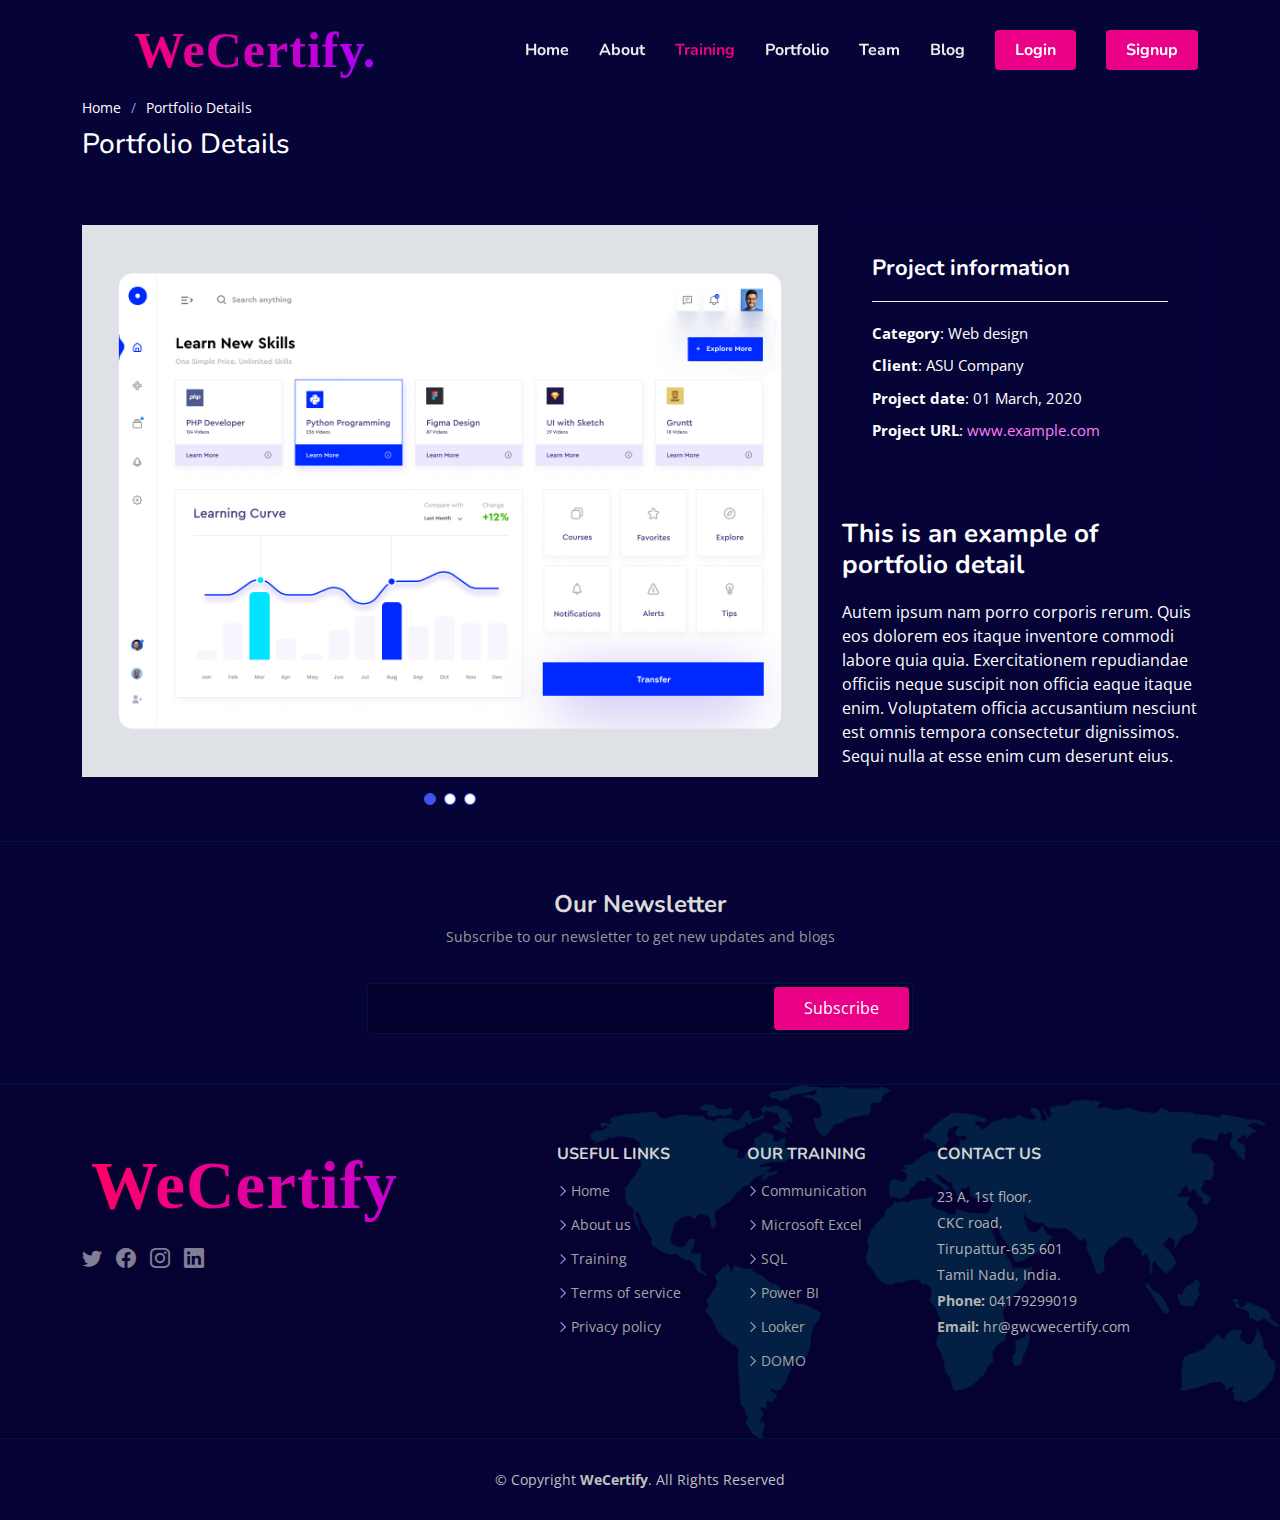
<file: portfolio-details.html>
<!DOCTYPE html>
<html lang="en">

<head>
  <meta charset="utf-8">
  <meta content="width=device-width, initial-scale=1.0" name="viewport">

  <title>Portfolio Details - FlexStart Bootstrap Template</title>
  <meta content="" name="description">
  <meta content="" name="keywords">

  <!-- Favicons -->
  <link href="assets/img/favicon.png" rel="icon">
  <link href="assets/img/apple-touch-icon.png" rel="apple-touch-icon">

  <!-- Google Fonts -->
  <link href="https://fonts.googleapis.com/css?family=Open+Sans:300,300i,400,400i,600,600i,700,700i|Nunito:300,300i,400,400i,600,600i,700,700i|Poppins:300,300i,400,400i,500,500i,600,600i,700,700i" rel="stylesheet">

  <!-- Vendor CSS Files -->
  <link href="assets/vendor/aos/aos.css" rel="stylesheet">
  <link href="assets/vendor/bootstrap/css/bootstrap.min.css" rel="stylesheet">
  <link href="assets/vendor/bootstrap-icons/bootstrap-icons.css" rel="stylesheet">
  <link href="assets/vendor/glightbox/css/glightbox.min.css" rel="stylesheet">
  <link href="assets/vendor/remixicon/remixicon.css" rel="stylesheet">
  <link href="assets/vendor/swiper/swiper-bundle.min.css" rel="stylesheet">

  <!-- Template Main CSS File -->
  <link href="assets/css/style.css" rel="stylesheet">


</head>

<body>

   <!-- ======= Header ======= -->
   <header id="header" class="header fixed-top">
    <div class="container-fluid container-xl d-flex align-items-center justify-content-between">

      <a href="index.html" class="logo d-flex align-items-center">
        <!-- <img src="assets/img/logo.png" alt=""> -->
        <span class="logo">WeCertify.</span>
      </a>

      <nav id="navbar" class="navbar">
        <ul>
          <li><a class="nav-link scrollto" href="index.html#hero">Home</a></li>
          <li><a class="nav-link scrollto" href="index.html#about">About</a></li>
          <li><a class="nav-link scrollto active" href="index.html#services">Training</a></li>
          <li><a class="nav-link scrollto" href="index.html#portfolio">Portfolio</a></li>
          <li><a class="nav-link scrollto" href="index.html#team">Team</a></li>
          <li><a href="index.html#recent-blog-posts">Blog</a></li>
          <!-- <li class="dropdown"><a href="#"><span>Drop Down</span> <i class="bi bi-chevron-down"></i></a>
            <ul>
              <li><a href="#">Drop Down 1</a></li>
              <li class="dropdown"><a href="#"><span>Deep Drop Down</span> <i class="bi bi-chevron-right"></i></a>
                <ul>
                  <li><a href="#">Deep Drop Down 1</a></li>
                  <li><a href="#">Deep Drop Down 2</a></li>
                  <li><a href="#">Deep Drop Down 3</a></li>
                  <li><a href="#">Deep Drop Down 4</a></li>
                  <li><a href="#">Deep Drop Down 5</a></li>
                </ul>
              </li>
              <li><a href="#">Drop Down 2</a></li>
              <li><a href="#">Drop Down 3</a></li>
              <li><a href="#">Drop Down 4</a></li>
            </ul>
          </li> -->
          <!-- <li><a class="nav-link scrollto" href="#contact">Contact</a></li> -->
          <li><a class="getstarted scrollto" href="#about">Login</a></li>
          <li><a class="getstarted scrollto" href="#about">Signup</a></li>
        </ul>
        <i class="bi bi-list mobile-nav-toggle"></i>
      </nav><!-- .navbar -->

    </div>
  </header><!-- End Header -->

  <main id="main">

    <!-- ======= Breadcrumbs ======= -->
    <section class="breadcrumbs">
      <div class="container">

        <ol>
          <li><a href="index.html">Home</a></li>
          <li>Portfolio Details</li>
        </ol>
        <h2>Portfolio Details</h2>

      </div>
    </section><!-- End Breadcrumbs -->

    <!-- ======= Portfolio Details Section ======= -->
    <section id="portfolio-details" class="portfolio-details">
      <div class="container">

        <div class="row gy-4">

          <div class="col-lg-8">
            <div class="portfolio-details-slider swiper">
              <div class="swiper-wrapper align-items-center">

                <div class="swiper-slide">
                  <img src="assets/img/portfolio/portfolio-1.jpg" alt="">
                </div>

                <div class="swiper-slide">
                  <img src="assets/img/portfolio/portfolio-2.jpg" alt="">
                </div>

                <div class="swiper-slide">
                  <img src="assets/img/portfolio/portfolio-3.jpg" alt="">
                </div>

              </div>
              <div class="swiper-pagination"></div>
            </div>
          </div>

          <div class="col-lg-4">
            <div class="portfolio-info">
              <h3>Project information</h3>
              <ul>
                <li><strong>Category</strong>: Web design</li>
                <li><strong>Client</strong>: ASU Company</li>
                <li><strong>Project date</strong>: 01 March, 2020</li>
                <li><strong>Project URL</strong>: <a href="#">www.example.com</a></li>
              </ul>
            </div>
            <div class="portfolio-description">
              <h2>This is an example of portfolio detail</h2>
              <p>
                Autem ipsum nam porro corporis rerum. Quis eos dolorem eos itaque inventore commodi labore quia quia. Exercitationem repudiandae officiis neque suscipit non officia eaque itaque enim. Voluptatem officia accusantium nesciunt est omnis tempora consectetur dignissimos. Sequi nulla at esse enim cum deserunt eius.
              </p>
            </div>
          </div>

        </div>

      </div>
    </section><!-- End Portfolio Details Section -->

  </main><!-- End #main -->

  <!-- ======= Footer ======= -->
  <footer id="footer" class="footer">

    <div class="footer-newsletter">
      <div class="container">
        <div class="row justify-content-center">
          <div class="col-lg-12 text-center">
            <h4>Our Newsletter</h4>
            <p>Subscribe to our newsletter to get new updates and blogs</p>
          </div>
          <div class="col-lg-6">
            <form action="" method="post">
              <input type="email" name="email"><input type="submit" value="Subscribe">
            </form>
          </div>
        </div>
      </div>
    </div>

    <div class="footer-top">
      <div class="container">
        <div class="row gy-4">
          <div class="col-lg-5 col-md-12 footer-info">
            <a href="index.html" class="logo d-flex align-items-center">

              <span>WeCertify</span>
            </a>
            <!-- <p>Cras fermentum odio eu feugiat lide par naso tierra. Justo eget nada terra videa magna derita valies darta donna mare fermentum iaculis eu non diam phasellus.</p> -->
            <div class="social-links mt-3">
              <a href="#Home" class="twitter"><i class="bi bi-twitter"></i></a>
              <a href="#" class="facebook"><i class="bi bi-facebook"></i></a>
              <a href="#" class="instagram"><i class="bi bi-instagram"></i></a>
              <a href="#" class="linkedin"><i class="bi bi-linkedin"></i></a>
            </div>
          </div>

          <div class="col-lg-2 col-6 footer-links">
            <h4>Useful Links</h4>
            <ul>
              <li><i class="bi bi-chevron-right"></i> <a href="#hero">Home</a></li>
              <li><i class="bi bi-chevron-right"></i> <a href="#about">About us</a></li>
              <li><i class="bi bi-chevron-right"></i> <a href="#services">Training</a></li>
              <li><i class="bi bi-chevron-right"></i> <a href="#">Terms of service</a></li>
              <li><i class="bi bi-chevron-right"></i> <a href="#">Privacy policy</a></li>
            </ul>
          </div>

          <div class="col-lg-2 col-6 footer-links">
            <h4>Our Training</h4>
            <ul>
              <li><i class="bi bi-chevron-right"></i> <a href="business-communication.html">Communication</a></li>
              <li><i class="bi bi-chevron-right"></i> <a href="Excel.html">Microsoft Excel</a></li>
              <li><i class="bi bi-chevron-right"></i> <a href="SQL.html">SQL</a></li>
              <li><i class="bi bi-chevron-right"></i> <a href="PowerBI.html">Power BI</a></li>
              <li><i class="bi bi-chevron-right"></i> <a href="looker.html">Looker</a></li>
              <li><i class="bi bi-chevron-right"></i> <a href="#">DOMO</a></li>
            </ul>
          </div>



          <div class="col-lg-3 col-md-12 footer-contact text-center text-md-start">
            <h4>Contact Us</h4>
            <p>
              23 A, 1st floor, <br>
              CKC road, <br>
              Tirupattur-635 601<br>
              Tamil Nadu, India.<br>
              <strong>Phone:</strong> 04179299019<br>
              <strong>Email:</strong> hr@gwcwecertify.com<br>
            </p>

          </div>

        </div>
      </div>
    </div>

    <div class="container">
      <div class="copyright">
        &copy; Copyright <strong><span>WeCertify</span></strong>. All Rights Reserved
      </div>

    </div>
  </footer><!-- End Footer -->

  <a href="#" class="back-to-top d-flex align-items-center justify-content-center"><i class="bi bi-arrow-up-short"></i></a>

  <!-- Vendor JS Files -->
  <script src="assets/vendor/purecounter/purecounter.js"></script>
  <script src="assets/vendor/aos/aos.js"></script>
  <script src="assets/vendor/bootstrap/js/bootstrap.bundle.min.js"></script>
  <script src="assets/vendor/glightbox/js/glightbox.min.js"></script>
  <script src="assets/vendor/isotope-layout/isotope.pkgd.min.js"></script>
  <script src="assets/vendor/swiper/swiper-bundle.min.js"></script>
  <script src="assets/vendor/php-email-form/validate.js"></script>

  <!-- Template Main JS File -->
  <script src="assets/js/main.js"></script>

 </body>

 </html>
</file>
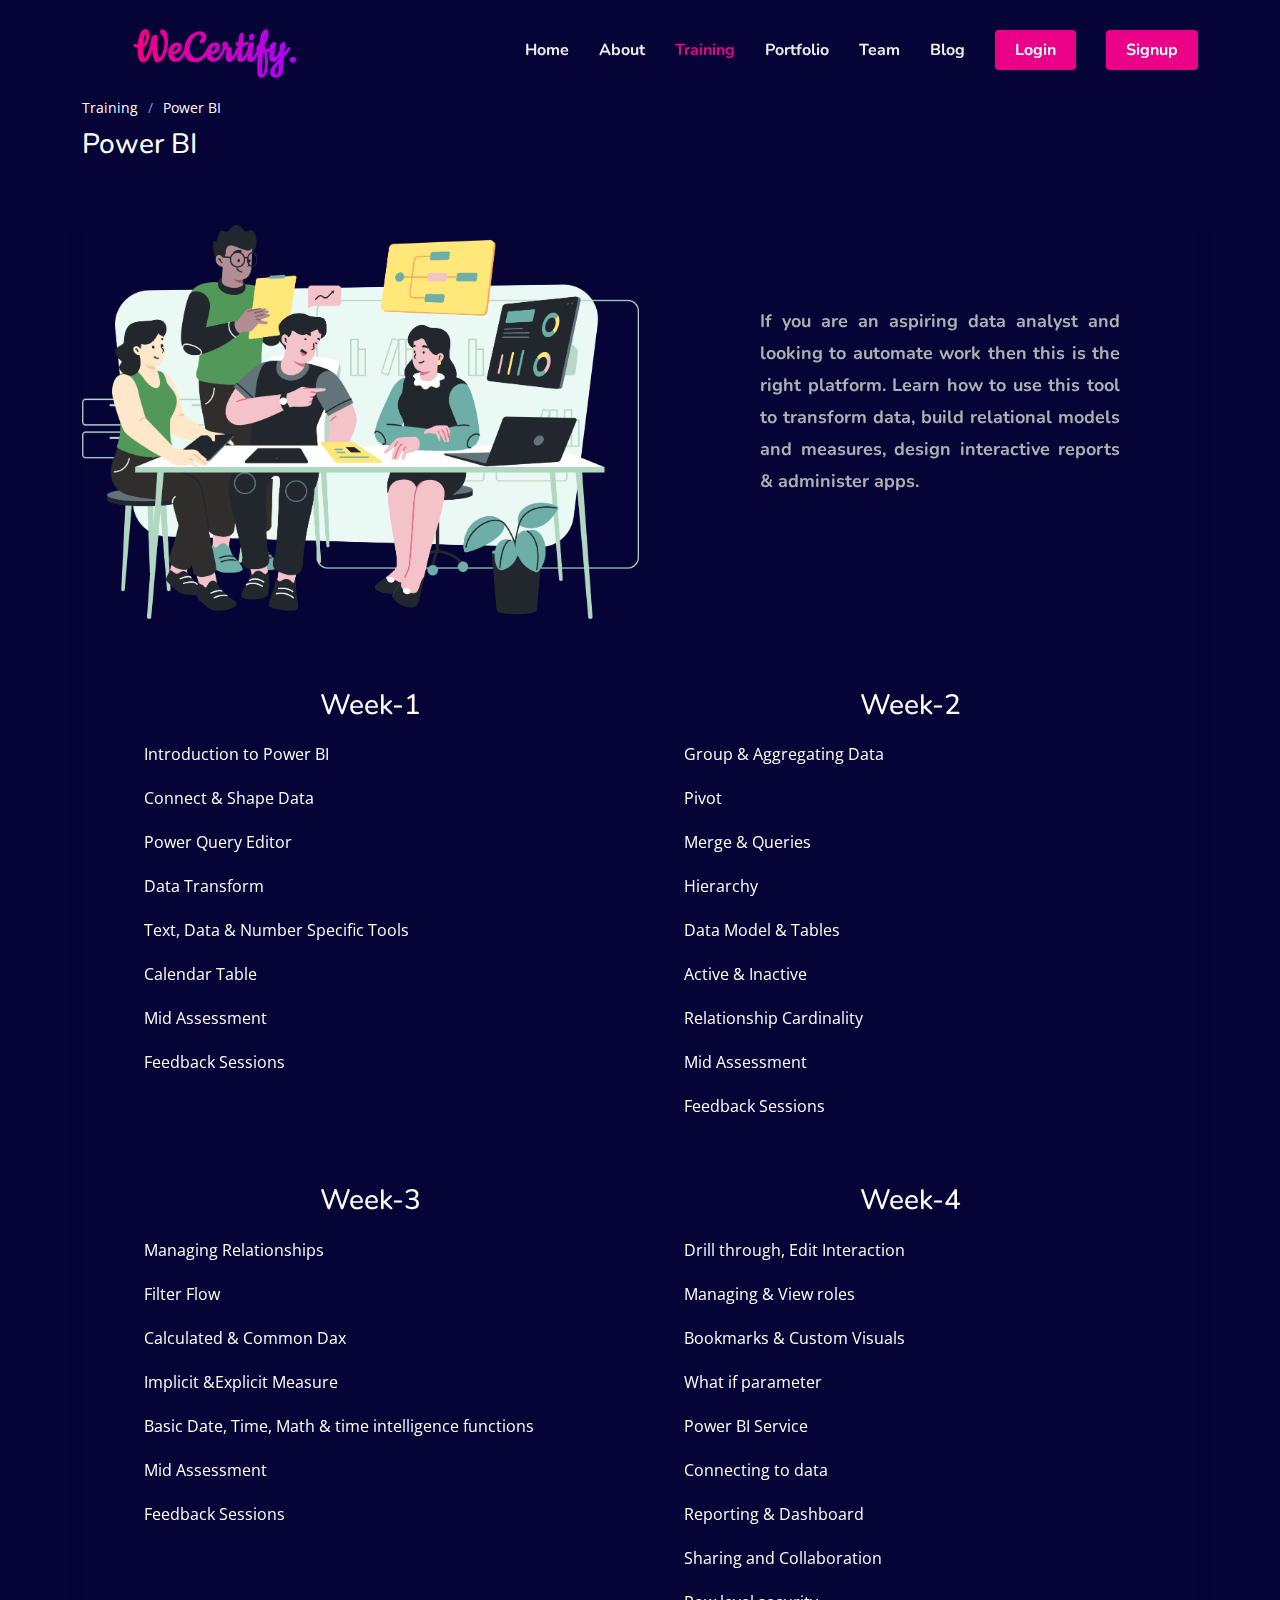
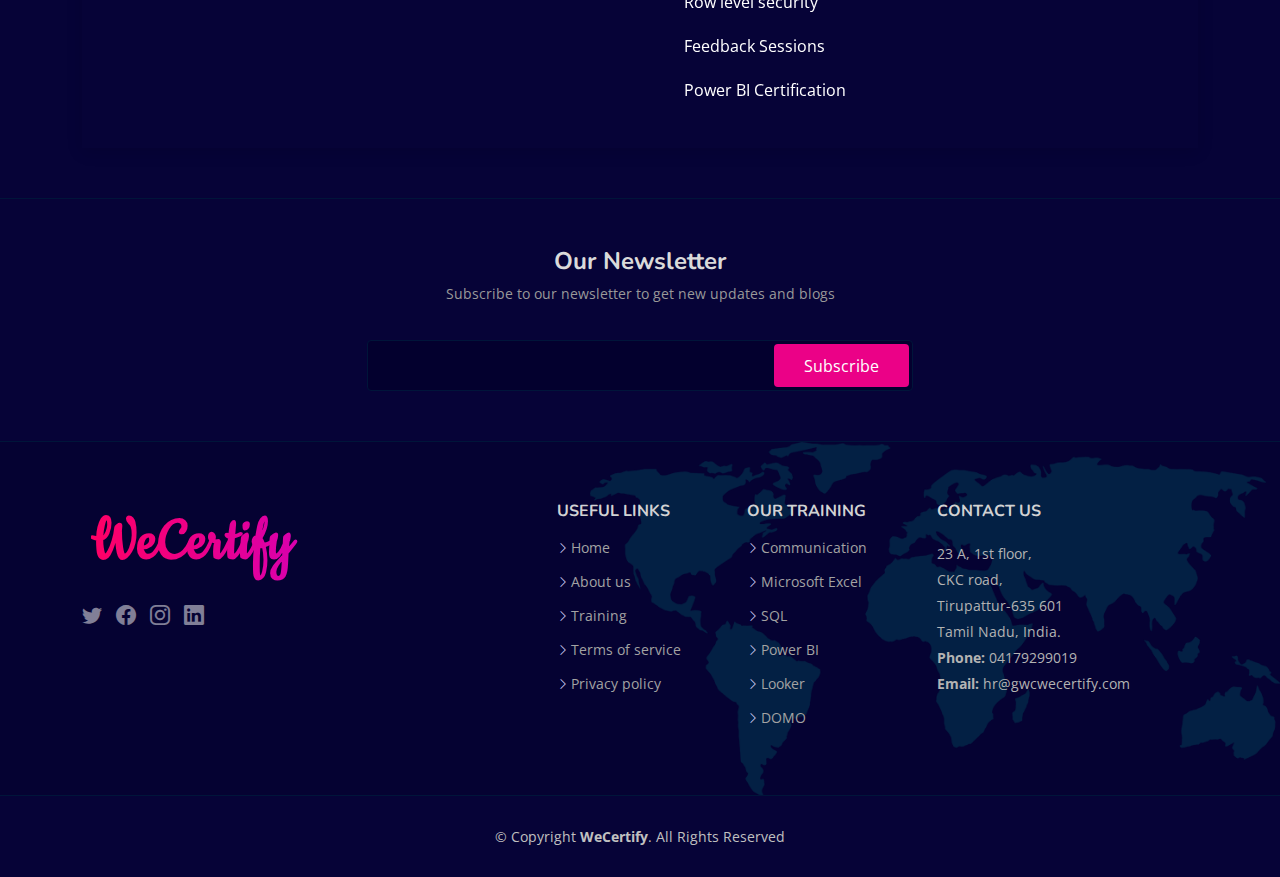
<file: PowerBI.html>
<!DOCTYPE html>
<html lang="en">

<head>
  <meta charset="utf-8">
  <meta content="width=device-width, initial-scale=1.0" name="viewport">

  <title>Microsoft Excel</title>
  <meta content="" name="description">

  <meta content="" name="keywords">

  <!-- Favicons -->
  <link href="assets/img/favicon.png" rel="icon">
  <link href="assets/img/apple-touch-icon.png" rel="apple-touch-icon">

  <!-- Google Fonts -->
  <link href="https://fonts.googleapis.com/css?family=Open+Sans:300,300i,400,400i,600,600i,700,700i|Nunito:300,300i,400,400i,600,600i,700,700i|Poppins:300,300i,400,400i,500,500i,600,600i,700,700i" rel="stylesheet">

  <link rel="preconnect" href="https://fonts.googleapis.com" />
  <link rel="preconnect" href="https://fonts.gstatic.com" crossorigin />
  <link
    href="https://fonts.googleapis.com/css2?family=Cookie&display=swap"
    rel="stylesheet"
  />
  <link
    href="https://fonts.googleapis.com/css2?family=Poppins&display=swap"
    rel="stylesheet"
  />
  <link href="https://fonts.googleapis.com/css2?family=Epilogue:wght@700&display=swap" rel="stylesheet">


  <!-- Vendor CSS Files -->
  <link href="assets/vendor/aos/aos.css" rel="stylesheet">
  <link href="assets/vendor/bootstrap/css/bootstrap.min.css" rel="stylesheet">
  <link href="assets/vendor/bootstrap-icons/bootstrap-icons.css" rel="stylesheet">
  <link href="assets/vendor/glightbox/css/glightbox.min.css" rel="stylesheet">
  <link href="assets/vendor/remixicon/remixicon.css" rel="stylesheet">
  <link href="assets/vendor/swiper/swiper-bundle.min.css" rel="stylesheet">


  <link href="assets/css/style.css" rel="stylesheet">

</head>

<body>

  <!-- ======= Header ======= -->
  <header id="header" class="header fixed-top">
    <div class="container-fluid container-xl d-flex align-items-center justify-content-between">

      <a href="index.html" class="logo d-flex align-items-center">
        <!-- <img src="assets/img/logo.png" alt=""> -->
        <span class="logo">WeCertify.</span>
      </a>

      <nav id="navbar" class="navbar">
        <ul>
          <li><a class="nav-link scrollto" href="index.html#hero">Home</a></li>
          <li><a class="nav-link scrollto" href="index.html#about">About</a></li>
          <li><a class="nav-link scrollto active" href="index.html#services">Training</a></li>
          <li><a class="nav-link scrollto" href="index.html#portfolio">Portfolio</a></li>
          <li><a class="nav-link scrollto" href="index.html#team">Team</a></li>
          <li><a href="index.html#recent-blog-posts">Blog</a></li>
          <!-- <li class="dropdown"><a href="#"><span>Drop Down</span> <i class="bi bi-chevron-down"></i></a>
            <ul>
              <li><a href="#">Drop Down 1</a></li>
              <li class="dropdown"><a href="#"><span>Deep Drop Down</span> <i class="bi bi-chevron-right"></i></a>
                <ul>
                  <li><a href="#">Deep Drop Down 1</a></li>
                  <li><a href="#">Deep Drop Down 2</a></li>
                  <li><a href="#">Deep Drop Down 3</a></li>
                  <li><a href="#">Deep Drop Down 4</a></li>
                  <li><a href="#">Deep Drop Down 5</a></li>
                </ul>
              </li>
              <li><a href="#">Drop Down 2</a></li>
              <li><a href="#">Drop Down 3</a></li>
              <li><a href="#">Drop Down 4</a></li>
            </ul>
          </li> -->
          <!-- <li><a class="nav-link scrollto" href="#contact">Contact</a></li> -->
          <li><a class="getstarted scrollto" href="#about">Login</a></li>
          <li><a class="getstarted scrollto" href="#about">Signup</a></li>
        </ul>
        <i class="bi bi-list mobile-nav-toggle"></i>
      </nav><!-- .navbar -->

    </div>
  </header><!-- End Header -->

  <main id="main">

    <!-- ======= Breadcrumbs ======= -->
    <section class="breadcrumbs">
      <div class="container">

        <ol>
          <li><a href="index.html">Training</a></li>
          <li>Power BI</a></li>

        </ol>
        <h2>Power BI</h2>

      </div>
    </section><!-- End Breadcrumbs -->

    <!-- ======= Blog Single Section ======= -->
    <section id="blog" class="blog">
      <div class="container" data-aos="fade-up">

        <div class="row">

          <div class="col-lg-12 entries">

            <article class="entry entry-single">
<div class="row">
  <div class="col-12 col-lg-8 entry-img align-items-center" data-aos-delay="200">
    <img src="assets/img/powerbi-anime.png" alt="" class="img-fluid-blog align-items-center">
  </div>

  <h2 class="col-12 col-lg-4 entry-title-blog">
    If you are an aspiring data analyst and looking to automate work then this is the right platform. Learn how to use this tool to transform data, build relational models and measures, design interactive reports & administer apps.
  </h2>

</div>



<div class="week-content justify-content-between data-aos="fade-up">
  <div class="row">

    <div class="col-12 col-sm-6 col-md-6">
      <h3 class="text-center">Week-1</h3>
      <ul style="list-style-type:none;">
        <li>
          Introduction to Power BI
        </li>
        <li>
          Connect & Shape Data
        </li>
        <li>
          Power Query Editor
        </li>
        <li>
          Data Transform
        </li>
        <li>
          Text, Data & Number Specific Tools
        </li>
        <li>
          Calendar Table
        </li>
        <li>
          Mid Assessment
        </li>
        <li>
          Feedback Sessions
        </li>
      </ul>
    </div>

    <div class="col-12 col-sm-6 col-md-6">
      <h3 class="text-center">Week-2</h3>
      <ul style="list-style-type:none;">
        <li>
          Group & Aggregating Data
        </li>
        <li>
          Pivot
        </li>
        <li>
          Merge & Queries
        </li>
        <li>
          Hierarchy
        </li>
        <li>
          Data Model & Tables
        </li>
        <li>
          Active & Inactive
        </li>
        <li>
          Relationship Cardinality
        </li>
        <li>
          Mid Assessment
        </li>
        <li>
          Feedback Sessions
        </li>

      </ul>
    </div>
  </div>

</div>




<div class="week-content justify-content-between data-aos="fade-up">
  <div class="row">

    <div class="col-12 col-sm-6 col-md-6">
      <h3 class="text-center">Week-3</h3>
      <ul style="list-style-type:none;">
        <li>
          Managing Relationships
        </li>
        <li>
          Filter Flow
        </li>
        <li>
          Calculated & Common Dax
        </li>
        <li>
          Implicit &Explicit Measure
        </li>
        <li>
          Basic Date, Time, Math & time intelligence functions
        </li>
        <li>
          Mid Assessment
        </li>
        <li>
          Feedback Sessions
        </li>
      </ul>
    </div>

    <div class="col-12 col-sm-6 col-md-6">
      <h3 class="text-center">Week-4</h3>
      <ul style="list-style-type:none;">
        <li>
          Drill through, Edit Interaction
        </li>
        <li>
          Managing & View roles
        </li>
        <li>
          Bookmarks & Custom Visuals
        </li>
        <li>
          What if parameter
        </li>
        <li>
          Power BI Service
        </li>
        <li>
          Connecting to data
        </li>
        <li>
          Reporting & Dashboard
        </li>
        <li>
          Sharing and Collaboration
        </li>
        <li>
          Row level security
        </li>
        <li>
          Feedback Sessions
        </li>
        <li>
          Power BI Certification
        </li>
      </ul>
    </div>
  </div>

</div>







            </article><!-- End blog entry -->
        </div>

      </div>








          </article><!-- End blog entry -->
      </div>

    </div>






    </section><!-- End Blog Single Section -->

  </main><!-- End #main -->


  <!-- ======= Footer ======= -->
  <footer id="footer" class="footer">

    <div class="footer-newsletter">
      <div class="container">
        <div class="row justify-content-center">
          <div class="col-lg-12 text-center">
            <h4>Our Newsletter</h4>
            <p>Subscribe to our newsletter to get new updates and blogs</p>
          </div>
          <div class="col-lg-6">
            <form action="" method="post">
              <input type="email" name="email"><input type="submit" value="Subscribe">
            </form>
          </div>
        </div>
      </div>
    </div>

    <div class="footer-top">
      <div class="container">
        <div class="row gy-4">
          <div class="col-lg-5 col-md-12 footer-info">
            <a href="index.html" class="logo d-flex align-items-center">

              <span>WeCertify</span>
            </a>
            <!-- <p>Cras fermentum odio eu feugiat lide par naso tierra. Justo eget nada terra videa magna derita valies darta donna mare fermentum iaculis eu non diam phasellus.</p> -->
            <div class="social-links mt-3">
              <a href="#Home" class="twitter"><i class="bi bi-twitter"></i></a>
              <a href="#" class="facebook"><i class="bi bi-facebook"></i></a>
              <a href="#" class="instagram"><i class="bi bi-instagram"></i></a>
              <a href="#" class="linkedin"><i class="bi bi-linkedin"></i></a>
            </div>
          </div>

          <div class="col-lg-2 col-6 footer-links">
            <h4>Useful Links</h4>
            <ul>
              <li><i class="bi bi-chevron-right"></i> <a href="index.html#hero">Home</a></li>
              <li><i class="bi bi-chevron-right"></i> <a href="index.html#about">About us</a></li>
              <li><i class="bi bi-chevron-right"></i> <a href="index.html#services">Training</a></li>
              <li><i class="bi bi-chevron-right"></i> <a href="#">Terms of service</a></li>
              <li><i class="bi bi-chevron-right"></i> <a href="#">Privacy policy</a></li>
            </ul>
          </div>

          <div class="col-lg-2 col-6 footer-links">
            <h4>Our Training</h4>
            <ul>
              <li><i class="bi bi-chevron-right"></i> <a href="business-communication.html">Communication</a></li>
              <li><i class="bi bi-chevron-right"></i> <a href="Excel.html">Microsoft Excel</a></li>
              <li><i class="bi bi-chevron-right"></i> <a href="SQL.html">SQL</a></li>
              <li><i class="bi bi-chevron-right"></i> <a href="PowerBI.html">Power BI</a></li>
              <li><i class="bi bi-chevron-right"></i> <a href="looker.html">Looker</a></li>
              <li><i class="bi bi-chevron-right"></i> <a href="#">DOMO</a></li>
            </ul>
          </div>



          <div class="col-lg-3 col-md-12 footer-contact text-center text-md-start">
            <h4>Contact Us</h4>
            <p>
              23 A, 1st floor, <br>
              CKC road, <br>
              Tirupattur-635 601<br>
              Tamil Nadu, India.<br>
              <strong>Phone:</strong> 04179299019<br>
              <strong>Email:</strong> hr@gwcwecertify.com<br>
            </p>

          </div>

        </div>
      </div>
    </div>

    <div class="container">
      <div class="copyright">
        &copy; Copyright <strong><span>WeCertify</span></strong>. All Rights Reserved
      </div>

    </div>
  </footer><!-- End Footer -->

  <a href="#" class="back-to-top d-flex align-items-center justify-content-center"><i class="bi bi-arrow-up-short"></i></a>

  <!-- Vendor JS Files -->
  <script src="assets/vendor/purecounter/purecounter.js"></script>
  <script src="assets/vendor/aos/aos.js"></script>
  <script src="assets/vendor/bootstrap/js/bootstrap.bundle.min.js"></script>
  <script src="assets/vendor/glightbox/js/glightbox.min.js"></script>
  <script src="assets/vendor/isotope-layout/isotope.pkgd.min.js"></script>
  <script src="assets/vendor/swiper/swiper-bundle.min.js"></script>
  <script src="assets/vendor/php-email-form/validate.js"></script>

  <!-- Template Main JS File -->
  <script src="assets/js/main.js"></script>

</body>

</html>
</file>
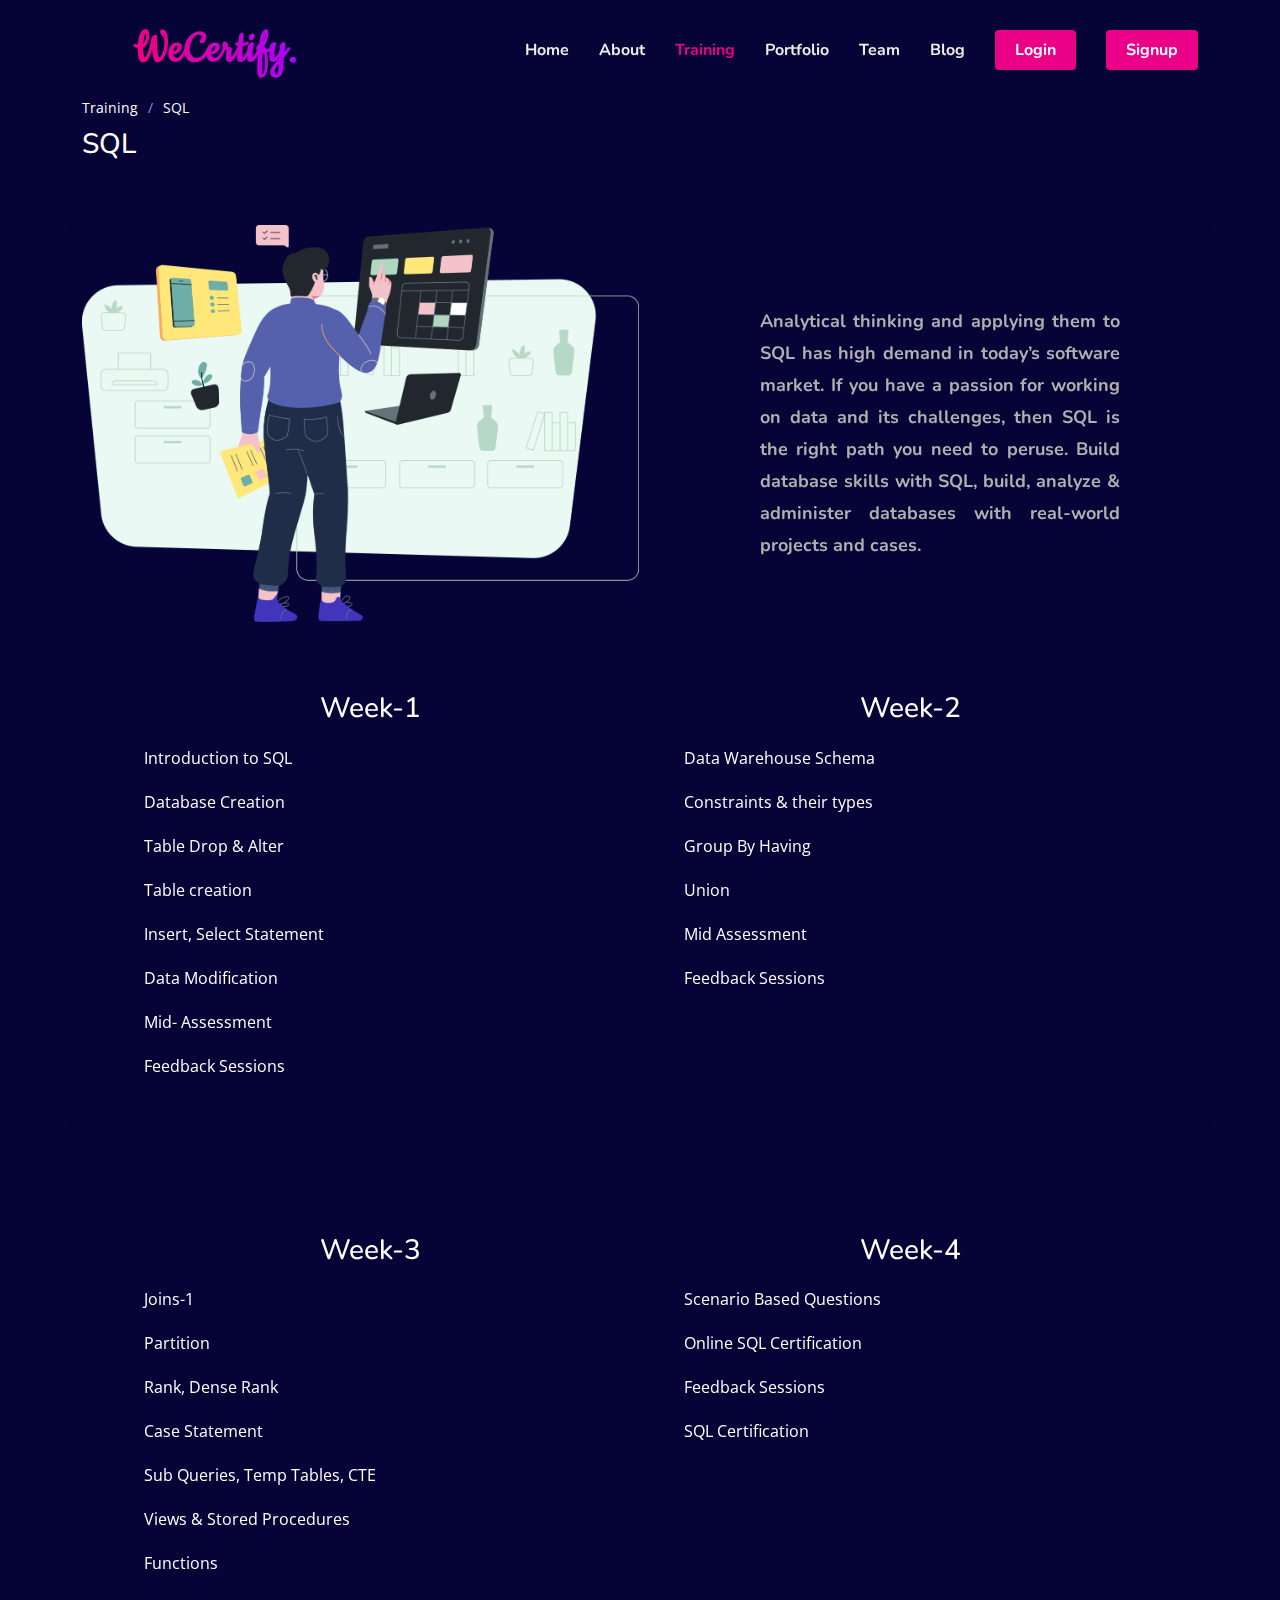
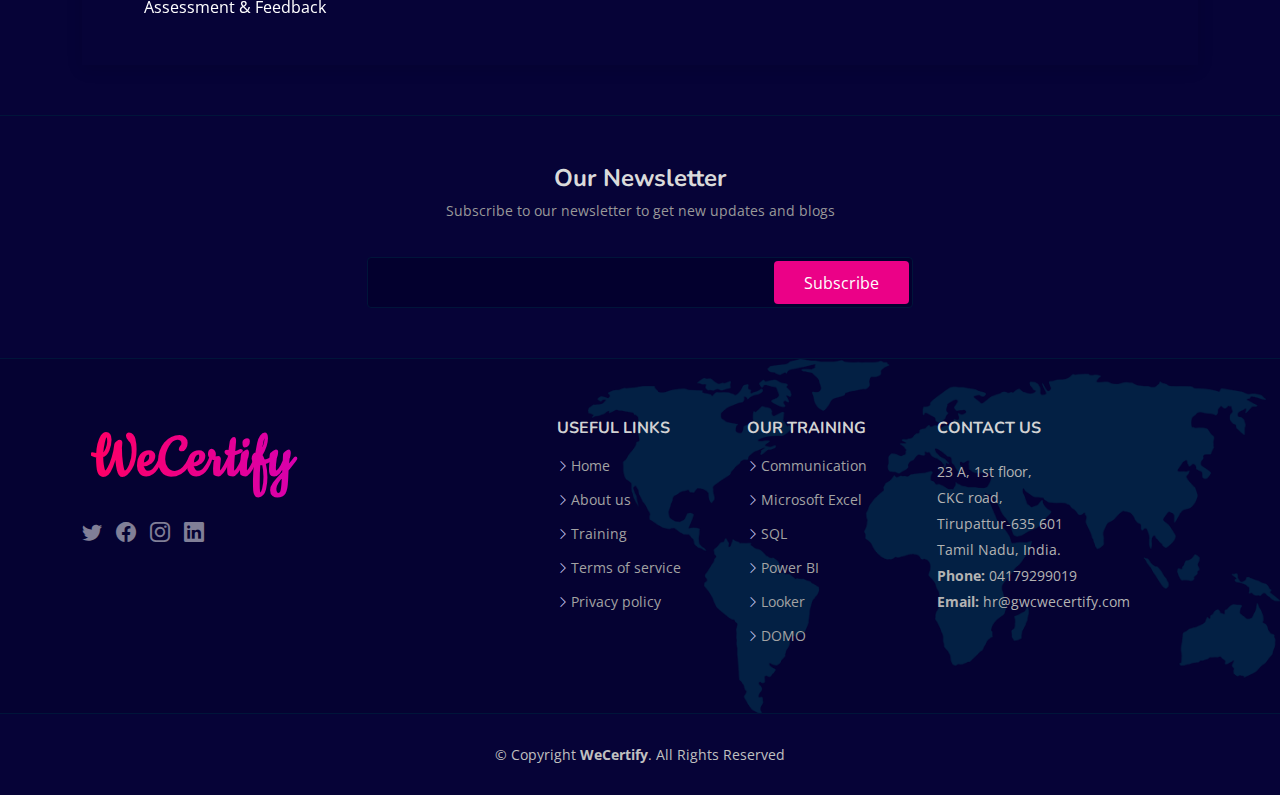
<file: SQL.html>
<!DOCTYPE html>
<html lang="en">

<head>
  <meta charset="utf-8">
  <meta content="width=device-width, initial-scale=1.0" name="viewport">

  <title>SQL</title>
  <meta content="" name="description">

  <meta content="" name="keywords">

  <!-- Favicons -->
  <link href="assets/img/favicon.png" rel="icon">
  <link href="assets/img/apple-touch-icon.png" rel="apple-touch-icon">

  <!-- Google Fonts -->
  <link href="https://fonts.googleapis.com/css?family=Open+Sans:300,300i,400,400i,600,600i,700,700i|Nunito:300,300i,400,400i,600,600i,700,700i|Poppins:300,300i,400,400i,500,500i,600,600i,700,700i" rel="stylesheet">

  <link rel="preconnect" href="https://fonts.googleapis.com" />
  <link rel="preconnect" href="https://fonts.gstatic.com" crossorigin />
  <link
    href="https://fonts.googleapis.com/css2?family=Cookie&display=swap"
    rel="stylesheet"
  />
  <link
    href="https://fonts.googleapis.com/css2?family=Poppins&display=swap"
    rel="stylesheet"
  />
  <link href="https://fonts.googleapis.com/css2?family=Epilogue:wght@700&display=swap" rel="stylesheet">


  <!-- Vendor CSS Files -->
  <link href="assets/vendor/aos/aos.css" rel="stylesheet">
  <link href="assets/vendor/bootstrap/css/bootstrap.min.css" rel="stylesheet">
  <link href="assets/vendor/bootstrap-icons/bootstrap-icons.css" rel="stylesheet">
  <link href="assets/vendor/glightbox/css/glightbox.min.css" rel="stylesheet">
  <link href="assets/vendor/remixicon/remixicon.css" rel="stylesheet">
  <link href="assets/vendor/swiper/swiper-bundle.min.css" rel="stylesheet">


  <link href="assets/css/style.css" rel="stylesheet">

</head>

<body>

  <!-- ======= Header ======= -->
  <header id="header" class="header fixed-top">
    <div class="container-fluid container-xl d-flex align-items-center justify-content-between">

      <a href="index.html" class="logo d-flex align-items-center">
        <!-- <img src="assets/img/logo.png" alt=""> -->
        <span class="logo">WeCertify.</span>
      </a>

      <nav id="navbar" class="navbar">
        <ul>
          <li><a class="nav-link scrollto" href="index.html#hero">Home</a></li>
          <li><a class="nav-link scrollto" href="index.html#about">About</a></li>
          <li><a class="nav-link scrollto active" href="index.html#services">Training</a></li>
          <li><a class="nav-link scrollto" href="index.html#portfolio">Portfolio</a></li>
          <li><a class="nav-link scrollto" href="index.html#team">Team</a></li>
          <li><a href="index.html #recent-blog-posts">Blog</a></li>
          <!-- <li class="dropdown"><a href="#"><span>Drop Down</span> <i class="bi bi-chevron-down"></i></a>
            <ul>
              <li><a href="#">Drop Down 1</a></li>
              <li class="dropdown"><a href="#"><span>Deep Drop Down</span> <i class="bi bi-chevron-right"></i></a>
                <ul>
                  <li><a href="#">Deep Drop Down 1</a></li>
                  <li><a href="#">Deep Drop Down 2</a></li>
                  <li><a href="#">Deep Drop Down 3</a></li>
                  <li><a href="#">Deep Drop Down 4</a></li>
                  <li><a href="#">Deep Drop Down 5</a></li>
                </ul>
              </li>
              <li><a href="#">Drop Down 2</a></li>
              <li><a href="#">Drop Down 3</a></li>
              <li><a href="#">Drop Down 4</a></li>
            </ul>
          </li> -->
          <!-- <li><a class="nav-link scrollto" href="#contact">Contact</a></li> -->
          <li><a class="getstarted scrollto" href="#about">Login</a></li>
          <li><a class="getstarted scrollto" href="#about">Signup</a></li>
        </ul>
        <i class="bi bi-list mobile-nav-toggle"></i>
      </nav><!-- .navbar -->

    </div>
  </header><!-- End Header -->

  <main id="main">

    <!-- ======= Breadcrumbs ======= -->
    <section class="breadcrumbs">
      <div class="container">

        <ol>
          <li><a href="index.html">Training</a></li>
          <li>SQL</a></li>

        </ol>
        <h2>SQL</h2>

      </div>
    </section><!-- End Breadcrumbs -->

    <!-- ======= Blog Single Section ======= -->
    <section id="blog" class="blog">
      <div class="container" data-aos="fade-up">

        <div class="row">

          <div class="col-lg-12 entries">

            <article class="entry entry-single">
<div class="row">
  <div class="col-12 col-lg-8 entry-img align-items-center" data-aos-delay="200">
    <img src="assets/img/sql-anime.png" alt="" class="img-fluid-blog align-items-center">
  </div>

  <h2 class="col-12 col-lg-4 entry-title-blog">
    Analytical thinking and applying them to SQL has high demand in today’s software market. If you have a passion for working on data and its challenges, then SQL is the right path you need to peruse.  Build database skills with SQL, build, analyze & administer databases with real-world projects and cases.
  </h2>

</div>



<div class="week-content justify-content-between data-aos="fade-up">
  <div class="row">

    <div class="col-12 col-sm-6 col-md-6">
      <h3 class="text-center">Week-1</h3>
      <ul style="list-style-type:none;">
        <li>
          Introduction to SQL
        </li>
        <li>
          Database Creation
        </li>
        <li>
          Table Drop & Alter
        </li>
        <li>
          Table creation
        </li>
        <li>
          Insert, Select Statement
        </li>
        <li>
          Data Modification
        </li>
        <li>
          Mid- Assessment
        </li>
        <li>
          Feedback Sessions
        </li>
      </ul>
    </div>

    <div class="col-12 col-sm-6 col-md-6">
      <h3 class="text-center">Week-2</h3>
      <ul style="list-style-type:none;">
        <li>
          Data Warehouse Schema
        </li>
        <li>
          Constraints & their types
        </li>
        <li>
          Group By Having
        </li>
        <li>
          Union
        </li>
        <li>
          Mid Assessment
        </li>
        <li>
          Feedback Sessions
        </li>
      </ul>
    </div>
  </div>

</div>
            </article><!-- End blog entry -->
        </div>

      </div>




      <div class="row">

        <div class="col-lg-12 entries">

          <article class="entry entry-single">



<div class="week-content justify-content-between data-aos="fade-up">
<div class="row">

  <div class="col-12 col-sm-6 col-md-6">
    <h3 class="text-center">Week-3</h3>
    <ul style="list-style-type:none;">
      <li>
        Joins-1
      </li>
      <li>
        Partition
      </li>
      <li>
        Rank, Dense Rank
      </li>
      <li>
        Case Statement
      </li>
      <li>
        Sub Queries, Temp Tables, CTE
      </li>
      <li>
        Views & Stored Procedures
      </li>
      <li>
        Functions
      </li>
      <li>
        Assessment & Feedback
      </li>
    </ul>
  </div>

  <div class="col-12 col-sm-6 col-md-6">
    <h3 class="text-center">Week-4</h3>
    <ul style="list-style-type:none;">
      <li>
        Scenario Based Questions
      </li>
      <li>
        Online SQL Certification
      </li>
      <li>
        Feedback Sessions
      </li>
      <li>
        SQL Certification
      </li>
    </ul>
  </div>
</div>

</div>





          </article><!-- End blog entry -->
      </div>

    </div>






    </section><!-- End Blog Single Section -->

  </main><!-- End #main -->


  <!-- ======= Footer ======= -->
  <footer id="footer" class="footer">

    <div class="footer-newsletter">
      <div class="container">
        <div class="row justify-content-center">
          <div class="col-lg-12 text-center">
            <h4>Our Newsletter</h4>
            <p>Subscribe to our newsletter to get new updates and blogs</p>
          </div>
          <div class="col-lg-6">
            <form action="" method="post">
              <input type="email" name="email"><input type="submit" value="Subscribe">
            </form>
          </div>
        </div>
      </div>
    </div>

    <div class="footer-top">
      <div class="container">
        <div class="row gy-4">
          <div class="col-lg-5 col-md-12 footer-info">
            <a href="index.html" class="logo d-flex align-items-center">

              <span>WeCertify</span>
            </a>
            <!-- <p>Cras fermentum odio eu feugiat lide par naso tierra. Justo eget nada terra videa magna derita valies darta donna mare fermentum iaculis eu non diam phasellus.</p> -->
            <div class="social-links mt-3">
              <a href="#Home" class="twitter"><i class="bi bi-twitter"></i></a>
              <a href="#" class="facebook"><i class="bi bi-facebook"></i></a>
              <a href="#" class="instagram"><i class="bi bi-instagram"></i></a>
              <a href="#" class="linkedin"><i class="bi bi-linkedin"></i></a>
            </div>
          </div>
<!-- Test GIt -->
          <div class="col-lg-2 col-6 footer-links">
            <h4>Useful Links</h4>
            <ul>
              <li><i class="bi bi-chevron-right"></i> <a href="index.html#hero">Home</a></li>
              <li><i class="bi bi-chevron-right"></i> <a href="index.html#about">About us</a></li>
              <li><i class="bi bi-chevron-right"></i> <a href="index.html#services">Training</a></li>
              <li><i class="bi bi-chevron-right"></i> <a href="#">Terms of service</a></li>
              <li><i class="bi bi-chevron-right"></i> <a href="#">Privacy policy</a></li>
            </ul>
          </div>

          <div class="col-lg-2 col-6 footer-links">
            <h4>Our Training</h4>
            <ul>
              <li><i class="bi bi-chevron-right"></i> <a href="business-communication.html">Communication</a></li>
              <li><i class="bi bi-chevron-right"></i> <a href="Excel.html">Microsoft Excel</a></li>
              <li><i class="bi bi-chevron-right"></i> <a href="SQL.html">SQL</a></li>
              <li><i class="bi bi-chevron-right"></i> <a href="PowerBI.html">Power BI</a></li>
              <li><i class="bi bi-chevron-right"></i> <a href="looker.html">Looker</a></li>
              <li><i class="bi bi-chevron-right"></i> <a href="#">DOMO</a></li>
            </ul>
          </div>



          <div class="col-lg-3 col-md-12 footer-contact text-center text-md-start">
            <h4>Contact Us</h4>
            <p>
              23 A, 1st floor, <br>
              CKC road, <br>
              Tirupattur-635 601<br>
              Tamil Nadu, India.<br>
              <strong>Phone:</strong> 04179299019<br>
              <strong>Email:</strong> hr@gwcwecertify.com<br>
            </p>

          </div>

        </div>
      </div>
    </div>

    <div class="container">
      <div class="copyright">
        &copy; Copyright <strong><span>WeCertify</span></strong>. All Rights Reserved
      </div>

    </div>
  </footer><!-- End Footer -->

  <a href="#" class="back-to-top d-flex align-items-center justify-content-center"><i class="bi bi-arrow-up-short"></i></a>

  <!-- Vendor JS Files -->
  <script src="assets/vendor/purecounter/purecounter.js"></script>
  <script src="assets/vendor/aos/aos.js"></script>
  <script src="assets/vendor/bootstrap/js/bootstrap.bundle.min.js"></script>
  <script src="assets/vendor/glightbox/js/glightbox.min.js"></script>
  <script src="assets/vendor/isotope-layout/isotope.pkgd.min.js"></script>
  <script src="assets/vendor/swiper/swiper-bundle.min.js"></script>
  <script src="assets/vendor/php-email-form/validate.js"></script>

  <!-- Template Main JS File -->
  <script src="assets/js/main.js"></script>

</body>

</html>
</file>
<file: assets/css/style.css>
/**
* Template Name: FlexStart - v1.9.0
* Template URL: https://bootstrapmade.com/flexstart-bootstrap-startup-template/
* Author: BootstrapMade.com
* License: https://bootstrapmade.com/license/
*/

/*--------------------------------------------------------------
# General
--------------------------------------------------------------*/
:root {
  scroll-behavior: smooth;
}

.thankyou_message{
  color: #F0007D;
}

.LogoT{
  font-size: 72px;

  -webkit-background-clip: text;
  -webkit-text-fill-color: transparent;
  font-family: 'Berkshire Swash', cursive;
  font-style: normal;
  font-weight: normal;
  font-size: 67px;
  line-height: 74px;
margin: 0;
padding: 0;

}



.logo{
  font-size: 72px;
  background: -webkit-linear-gradient(right,#AD00FF, #FF0065);
  -webkit-background-clip: text;
  -webkit-text-fill-color: transparent;
  font-family: Cookie;
  font-style: normal;
  font-weight: normal;
  font-size: 67px;
  line-height: 74px;
  margin-left: 2%;

}



body {
  font-family: "Open Sans", sans-serif;
  background: #060337;
  color: #444444;
}

a {
  color: #4154f1;
  text-decoration: none;
}

a:hover {
  color: #717ff5;
  text-decoration: none;
}

h1, h2, h3, h4, h5, h6 {
  font-family: "Nunito", sans-serif;
}

/*--------------------------------------------------------------
# Sections
--------------------------------------------------------------*/
section {
  padding: 20px 0;
  overflow: hidden;
}

.section-header {
  text-align: center;
  padding-bottom: 40px;
}
.section-header-blog {
  text-align: center;
  padding-bottom: 40px;
}
.section-header h2 {
  font-size: 13px;
  letter-spacing: 1px;
  font-weight: 700;
  margin: 0;
  color: #ffffff;
  text-transform: uppercase;
}

.section-header-blog h2 {
  font-size: 13px;
  letter-spacing: 1px;
  font-weight: 700;
  margin: 0;
  color: #ffffff;
  text-transform: uppercase;
}

.section-header p {
  margin: 10px 0 0 0;
  padding: 0;
  font-size: 38px;
  line-height: 42px;
  font-weight: 700;
  color: #cacaca;
}

.section-header-blog p {
  /* margin: 10px 0 0 0; */
  padding: 0;
  font-size: 38px;
  line-height: 42px;
  font-weight: 700;
  color: #ffffff;
}

@media (max-width: 768px) {
  .section-header p {
    font-size: 28px;
    line-height: 32px;
  }
  .section-header-blog p {
    font-size: 28px;
    line-height: 32px;
  }
}

/*--------------------------------------------------------------
# Breadcrumbs
--------------------------------------------------------------*/
.breadcrumbs {
  padding: 15px 0;

  min-height: 40px;
  margin-top: 82px;
  color: #fff;
}
@media (max-width: 992px) {
  .breadcrumbs {
    margin-top: 57px;
  }
}
.breadcrumbs h2 {
  font-size: 28px;
  font-weight: 500;
}
.breadcrumbs ol {
  display: flex;
  flex-wrap: wrap;
  list-style: none;
  padding: 0 0 10px 0;
  margin: 0;
  font-size: 14px;
}
.breadcrumbs ol a {
  color: #fff;
  transition: 0.3s;
}
.breadcrumbs ol a:hover {
  text-decoration: underline;
}
.breadcrumbs ol li + li {
  padding-left: 10px;
}
.breadcrumbs ol li + li::before {
  display: inline-block;
  padding-right: 10px;
  color: #8894f6;
  content: "/";
}

/*--------------------------------------------------------------
# Back to top button
--------------------------------------------------------------*/
.back-to-top {
  position: fixed;
  visibility: hidden;
  opacity: 0;
  right: 15px;
  bottom: 15px;
  z-index: 99999;
  background: #4154f1;
  width: 40px;
  height: 40px;
  border-radius: 4px;
  transition: all 0.4s;
}
.back-to-top i {
  font-size: 24px;
  color: #fff;
  line-height: 0;
}
.back-to-top:hover {
  background: #6776f4;
  color: #fff;
}
.back-to-top.active {
  background-color: #EB0187;
  visibility: visible;
  opacity: 1;
}

/*--------------------------------------------------------------
# Disable aos animation delay on mobile devices
--------------------------------------------------------------*/
@media screen and (max-width: 768px) {
  [data-aos-delay] {
    transition-delay: 0 !important;
  }
}
/*--------------------------------------------------------------
# Header
--------------------------------------------------------------*/
.header {
  transition: all 0.5s;
  z-index: 997;
  padding: 20px 0;
}
.header.header-scrolled {
  background: #060337;
  padding: 15px 0;
  box-shadow: 0px 2px 20px rgba(1, 41, 112, 0.1);
}
.header .logo {
  line-height: 0;
}
.header .logo img {
  max-height: 40px;
  margin-right: 6px;
}
.header .logo span {
  font-size: 50px;
  font-weight: 700;
  letter-spacing: 1px;
  color: #012970;

  margin: 30px;
  margin-right: 0px;
}

/*--------------------------------------------------------------
# Navigation Menu
--------------------------------------------------------------*/
/**
* Desktop Navigation
*/
.navbar {
  padding: 0;
}
.navbar ul {
  margin: 0;
  padding: 0;
  display: flex;
  list-style: none;
  align-items: center;
}
.navbar li {
  position: relative;
}
.navbar a, .navbar a:focus {
  display: flex;
  align-items: center;
  justify-content: space-between;
  padding: 10px 0 10px 30px;
  font-family: "Nunito", sans-serif;
  font-size: 16px;
  font-weight: 700;
  color: #ececec;
  white-space: nowrap;
  transition: 0.3s;
}
.navbar a i, .navbar a:focus i {
  font-size: 12px;
  line-height: 0;
  margin-left: 5px;
}
.navbar a:hover, .navbar .active, .navbar .active:focus, .navbar li:hover > a {
  color: #EB0187;
}
.navbar .getstarted, .navbar .getstarted:focus {
  color: #fff;
  background: #EB0187;

  padding: 8px 20px;
  margin-left: 30px;
  border-radius: 4px;





}
.navbar .getstarted:hover, .navbar .getstarted:focus:hover {
  color: #fff;
  background: #5969f3;
}
.navbar .dropdown ul {
  display: block;
  position: absolute;
  left: 14px;
  top: calc(100% + 30px);
  margin: 0;
  padding: 10px 0;
  z-index: 99;
  opacity: 0;
  visibility: hidden;
  background: #fff;
  box-shadow: 0px 0px 30px rgba(127, 137, 161, 0.25);
  transition: 0.3s;
  border-radius: 4px;
}
.navbar .dropdown ul li {
  min-width: 200px;
}
.navbar .dropdown ul a {
  padding: 10px 20px;
  font-size: 15px;
  text-transform: none;
  font-weight: 600;
}
.navbar .dropdown ul a i {
  font-size: 12px;
}
.navbar .dropdown ul a:hover, .navbar .dropdown ul .active:hover, .navbar .dropdown ul li:hover > a {
  color: #4154f1;
}
.navbar .dropdown:hover > ul {
  opacity: 1;
  top: 100%;
  visibility: visible;
}
.navbar .dropdown .dropdown ul {
  top: 0;
  left: calc(100% - 30px);
  visibility: hidden;
}
.navbar .dropdown .dropdown:hover > ul {
  opacity: 1;
  top: 0;
  left: 100%;
  visibility: visible;
}
@media (max-width: 1366px) {
  .navbar .dropdown .dropdown ul {
    left: -90%;
  }
  .navbar .dropdown .dropdown:hover > ul {
    left: -100%;
  }
}

/**
* Mobile Navigation
*/
.mobile-nav-toggle {
  color: #EB0187;
  font-size: 28px;
  cursor: pointer;
  display: none;
  line-height: 0;
  transition: 0.5s;
}
.mobile-nav-toggle.bi-x {
  color: #fff;
}

@media (max-width: 991px) {
  .mobile-nav-toggle {
    display: block;
  }

  .navbar ul {
    display: none;
  }
}
.navbar-mobile {
  position: fixed;
  overflow: hidden;
  top: 0;
  right: 0;
  left: 0;
  bottom: 0;
  background: rgba(1, 22, 61, 0.9);
  transition: 0.3s;
}
.navbar-mobile .mobile-nav-toggle {
  position: absolute;
  top: 15px;
  right: 15px;
}
.navbar-mobile ul {
  display: block;
  position: absolute;
  top: 55px;
  right: 15px;
  bottom: 15px;
  left: 15px;
  padding: 10px 0;
  border-radius: 10px;
  background-color: #fff;
  overflow-y: auto;
  transition: 0.3s;
}
.navbar-mobile a, .navbar-mobile a:focus {
  padding: 10px 20px;
  font-size: 15px;
  color: #012970;
}
.navbar-mobile a:hover, .navbar-mobile .active, .navbar-mobile li:hover > a {
  color: #ff00d4;
}
.navbar-mobile .getstarted, .navbar-mobile .getstarted:focus {
  margin: 15px;
}
.navbar-mobile .dropdown ul {
  position: static;
  display: none;
  margin: 10px 20px;
  padding: 10px 0;
  z-index: 99;
  opacity: 1;
  visibility: visible;
  background: #fff;
  box-shadow: 0px 0px 30px rgba(127, 137, 161, 0.25);
}
.navbar-mobile .dropdown ul li {
  min-width: 200px;
}
.navbar-mobile .dropdown ul a {
  padding: 10px 20px;
}
.navbar-mobile .dropdown ul a i {
  font-size: 12px;
}
.navbar-mobile .dropdown ul a:hover, .navbar-mobile .dropdown ul .active:hover, .navbar-mobile .dropdown ul li:hover > a {
  color: #4154f1;
}
.navbar-mobile .dropdown > .dropdown-active {
  display: block;
}





/*--------------------------------------------------------------
# Hero Section
--------------------------------------------------------------*/
/* .hero {
  width: 100%;
  height: 100vh;
  background: url(../img/hero-bg.png) top center no-repeat;
  background-size: cover;
} */
.hero h1 {
  margin-top: 50px;
  margin-bottom: 25px;
  font-size: 48px;
  font-weight: 700;
  color: #ffffff;
}
.author-name {
  font-family: Poppins;
  font-size: 22px;
  font-style: normal;
  line-height: 36px;
  letter-spacing: 0em;
  text-align: right;
  }
.hero h2 {
  color: #444444;
  margin: 15px 0 0 0;
  font-size: 26px;
}

.hero-text {
  font-family: 'Epilogue', sans-serif;
  color: white;

}

.hero-data{
  overflow: hidden;
  font-size: 72px;
  background: -webkit-linear-gradient(right,#AD00FF, #FF0065);
  -webkit-background-clip: text;
  -webkit-text-fill-color: transparent;
  font-style: normal;
  font-weight: normal;
  font-size: 42px;
  line-height: 74px;
}

.hero-data-small{
  overflow: hidden;
  background: -webkit-linear-gradient(right,#AD00FF, #FF0065);
  -webkit-background-clip: text;
  -webkit-text-fill-color: transparent;
  font-style: normal;
  line-height: 74px;
}


.hero .btn-get-started {

  line-height: 0;
  padding: 15px 40px;
  border-radius: 4px;
  transition: 0.5s;
  color: #fff;
  background: #ff00d4;
  box-shadow: 0px 5px 30px rgba(65, 84, 241, 0.4);
}
.hero .btn-get-started span {
  font-family: "Nunito", sans-serif;
  font-weight: 600;
  font-size: 16px;
  letter-spacing: 1px;
}
.hero .btn-get-started i {
  margin-left: 5px;
  font-size: 18px;
  transition: 0.3s;
}
.hero .btn-get-started:hover i {
  transform: translateX(5px);
}
.hero .hero-img {
  text-align: right;

}




.img-fluid{
  margin-top: 50px;
  max-width: 100%;
  height: auto;
}

.img-fluid-blog{

  max-width: 80%;
  height: auto;
}
@media (min-width: 1024px) {
  .hero {
    background-attachment: fixed;
  }
}
@media (max-width: 991px) {
  .hero {
    height: auto;
    padding: 120px 0 0px 0;
  }
  .hero .hero-img {
    text-align: center;
    margin-top: 80px;
  }
  .hero .hero-img img {
    width: 80%;
  }
}
@media (max-width: 768px) {
  .hero {
    text-align: center;
  }
  .hero h1 {
    font-size: 32px;
  }
  .hero h2 {
    font-size: 24px;
  }
  .hero .hero-img img {
    width: 100%;
  }
}

/*--------------------------------------------------------------
# Index Page
--------------------------------------------------------------*/
/*--------------------------------------------------------------
# About
--------------------------------------------------------------*/


.about .content {
  background-color: transparent;
  padding: 40px;
  padding-bottom: 0px;
}
.about h3 {
  font-size: 14px;
  font-weight: 700;
  color: #ffffff;
  text-transform: uppercase;
}
.about h2 {
  font-size: 24px;
  font-weight: 700;
  color: #bebebe;
}
.about p {
  margin: 15px 0 30px 0;
  line-height: 24px;
  color: rgb(167, 167, 167);
}
.about .btn-read-more {
  line-height: 0;
  padding: 15px 40px;
  border-radius: 4px;
  transition: 0.5s;
  color: #fff;
  background: #ff00d4;
  box-shadow: 0px 5px 25px rgba(65, 84, 241, 0.3);
}
.about .btn-read-more span {
  font-family: "Nunito", sans-serif;
  font-weight: 600;
  font-size: 16px;
  letter-spacing: 1px;
}
.about .btn-read-more i {
  margin-left: 5px;
  font-size: 18px;
  transition: 0.3s;
}
.about .btn-read-more:hover i {
  transform: translateX(5px);
}

/*--------------------------------------------------------------
# Values
--------------------------------------------------------------*/
.values .box {
  padding: 30px;
  box-shadow: 0px 0 5px rgba(1, 41, 112, 0.08);
  text-align: center;
  transition: 0.3s;
  height: 100%;
}
.values .box img {
  padding: 30px 50px;
  transition: 0.5s;
  transform: scale(1.1);
}
.values .box h3 {
  font-size: 24px;
  color: #012970;
  font-weight: 700;
  margin-bottom: 18px;
}
.values .box:hover {
  box-shadow: 0px 0 30px rgba(1, 41, 112, 0.08);
}
.values .box:hover img {
  transform: scale(1);
}

/*--------------------------------------------------------------
# Counts
--------------------------------------------------------------*/
.counts {
  padding: 0px 0 20px;
}
.counts .count-box {
  display: flex;
  align-items: center;
  padding: 30px;
  width: 100%;
  background: transparent;

}
.counts .count-box i {
  font-size: 42px;
  line-height: 0;
  margin-right: 20px;
  color: #b8b8b8;
}
.counts .count-box span {
  font-size: 36px;
  display: block;
  font-weight: 600;
  color: #ffffff;
}
.counts .count-box p {
  padding: 0;
  margin: 0;
  font-family: "Nunito", sans-serif;
  font-size: 14px;
  color: #bebebe;
}

/*--------------------------------------------------------------
# Features
--------------------------------------------------------------*/
.features .feature-box {
  /* padding-top: 10px;
  padding-bottom: 10px; */
  transition: 0.3s;
  height: 100%;
}
.features .feature-box h3 {
  font-size: 18px;
  color: #ffffff;
  font-weight: 700;
  margin: 0;
}
.features .feature-box i {
  line-height: 0;
  background: #ecf3ff;
  padding: 4px;
  margin-right: 10px;
  font-size: 24px;
  border-radius: 3px;
  transition: 0.3s;
}
.features .feature-box:hover i {
  background: #4154f1;
  color: #fff;
}
.features .feture-tabs {
  margin-top: 120px;
}
.features .feture-tabs h3 {
  color: #ffffff;
  font-weight: 700;
  font-size: 32px;
  margin-bottom: 10px;
}

.tab-pane{
  color: #9b9b9b;
}
@media (max-width: 768px) {
  .features .feture-tabs h3 {
    font-size: 28px;
  }
}
.features .feture-tabs .nav-pills {
  border-bottom: 1px solid #eee;
}
.features .feture-tabs .nav-link {
  background: none;
  font-family: Poppins;
  text-transform: uppercase;
  font-size: 15px;
  font-weight: 600;
  color: #D9D9D9;  color: #D9D9D9;  padding: 12px 0;
  margin-right: 25px;
  margin-bottom: -2px;
  border-radius: 0;
}




.features .feture-tabs .nav-link.active {

  color: #bebebe;
  border-bottom: 3px solid #4154f1;
}
.features .feture-tabs .tab-content h4 {
  font-size: 18px;
  margin: 0;
  font-weight: 700;
  color: #ffffff;
}
.features .feture-tabs .tab-content i {
  font-size: 24px;
  line-height: 0;
  margin-right: 8px;
  color: #4154f1;
}
.features .feature-icons {
  margin-top: 120px;
}
.features .feature-icons h3 {

  color: #dddddd;
  font-weight: 700;
  font-size: 32px;
  margin-bottom: 20px;
  text-align: center;
}
@media (max-width: 768px) {
  .features .feature-icons h3 {
    font-size: 28px;
  }
}
.features .feature-icons .content .icon-box {
  display: flex;
}
.features .feature-icons .content .icon-box h4 {
  font-size: 20px;
  font-weight: 700;
  margin: 0 0 10px 0;
  color: #ffffff;
}
.features .feature-icons .content .icon-box i {
  font-size: 44px;
  line-height: 44px;
  background: -webkit-linear-gradient(right,#AD00FF, #FF0065);
  -webkit-background-clip: text;
  -webkit-text-fill-color: transparent;
  margin-right: 15px;
}
.features .feature-icons .content .icon-box p {
  font-size: 15px;
  color: #848484;
}

/*--------------------------------------------------------------
# Services
--------------------------------------------------------------*/
.services .service-box {
  box-shadow: 0px 0 30px rgba(1, 41, 112, 0.08);
  height: 100%;
  padding: 60px 30px;
  text-align: center;
  transition: 0.3s;
  border-radius: 5px;
}

.service-icon{
  width: 30%;
}

.services .service-box .icon {

  font-size: 36px;
  padding: 40px 20px;
  border-radius: 4px;
  position: relative;
  margin-bottom: 25px;
  display: inline-block;
  line-height: 0;
  transition: 0.3s;
}
.services .service-box h3 {
  color: #cecece;
  font-weight: 700;
}
.services .service-box p {
  color: #cecece;
}
.services .service-box .read-more {
  display: inline-flex;
  align-items: center;
  justify-content: center;
  font-weight: 600;
  font-size: 16px;
  padding: 8px 20px;
}
.services .service-box .read-more i {
  line-height: 0;
  margin-left: 5px;
  font-size: 18px;
}
.services .service-box.blue {
  border-bottom: 3px solid #2db6fa;
}
.services .service-box.blue .icon {
  color: #2db6fa;
  background: #dbf3fe;
}
.services .service-box.blue .read-more {
  color: #2db6fa;
}
.services .service-box.blue:hover {
  background: #2db6fa;
}
.services .service-box.orange {
  border-bottom: 3px solid #f68c09;
}
.services .service-box.orange .icon {
  color: #f68c09;
  background: #fde3c4;
}
.services .service-box.orange .read-more {
  color: #f68c09;
}
.services .service-box.orange:hover {
  background: #f68c09;
}
.services .service-box.green {
  border-bottom: 3px solid #08da4e;
}
.services .service-box.green .icon {
  color: #08da4e;
  background: #cffddf;
}
.services .service-box.green .read-more {
  color: #08da4e;
}
.services .service-box.green:hover {
  background: #08da4e;
}
.services .service-box.red {
  border-bottom: 3px solid #e9222c;
}
.services .service-box.red .icon {
  color: #e9222c;
  background: #fef7f8;
}
.services .service-box.red .read-more {
  color: #e9222c;
}
.services .service-box.red:hover {
  background: #e9222c;
}
.services .service-box.purple {
  border-bottom: 3px solid #b50edf;
}
.services .service-box.purple .icon {
  color: #b50edf;
  background: transparent;
}
.services .service-box.purple .read-more {
  color: #b50edf;
}
.services .service-box.purple:hover {
  background: #b50edf;
}
.services .service-box.pink {
  border-bottom: 3px solid #f51f9c;
}
.services .service-box.pink .icon {
  color: #f51f9c;
  background: transparent;
}
.services .service-box.pink .read-more {
  color: #f51f9c;
}
.services .service-box.pink:hover {
  background: #f51f9c;
}
.services .service-box:hover h3, .services .service-box:hover p, .services .service-box:hover .read-more {
  color: #fff;
}
.services .service-box:hover .icon {
  background: #fff;
}

/*--------------------------------------------------------------
# Pricing
--------------------------------------------------------------*/
.pricing .box {
  padding: 40px 20px;
  background: #fff;
  text-align: center;
  box-shadow: 0px 0 30px rgba(1, 41, 112, 0.08);
  border-radius: 4px;
  position: relative;
  overflow: hidden;
  transition: 0.3s;
}
.pricing .box:hover {
  transform: scale(1.1);
  box-shadow: 0px 0 30px rgba(1, 41, 112, 0.1);
}
.pricing h3 {
  font-weight: 700;
  font-size: 18px;
  margin-bottom: 15px;
}
.pricing .price {
  font-size: 36px;
  color: #444444;
  font-weight: 600;
  font-family: "Poppins", sans-serif;
}
.pricing .price sup {
  font-size: 20px;
  top: -15px;
  left: -3px;
}
.pricing .price span {
  color: #bababa;
  font-size: 16px;
  font-weight: 300;
}
.pricing img {
  padding: 30px 40px;
}
.pricing ul {
  padding: 0;
  list-style: none;
  color: #444444;
  text-align: center;
  line-height: 26px;
  font-size: 16px;
  margin-bottom: 25px;
}
.pricing ul li {
  padding-bottom: 10px;
}
.pricing ul .na {
  color: #ccc;
  text-decoration: line-through;
}
.pricing .btn-buy {
  display: inline-block;
  padding: 8px 40px 10px 40px;
  border-radius: 50px;
  color: #4154f1;
  transition: none;
  font-size: 16px;
  font-weight: 400;
  font-family: "Nunito", sans-serif;
  font-weight: 600;
  transition: 0.3s;
  border: 1px solid #4154f1;
}
.pricing .btn-buy:hover {
  background: #4154f1;
  color: #fff;
}
.pricing .featured {
  width: 200px;
  position: absolute;
  top: 18px;
  right: -68px;
  transform: rotate(45deg);
  z-index: 1;
  font-size: 14px;
  padding: 1px 0 3px 0;
  background: #4154f1;
  color: #fff;
}

/*--------------------------------------------------------------
# F.A.Q
--------------------------------------------------------------*/
.faq .accordion-collapse {
  border: 0;
}

.faq .row{
  background-color: transparent;
}

.faq .accordion-button {
  padding: 15px 15px 20px 0;
  font-weight: 600;
  border: 0;
  font-size: 18px;
  color: #444444;
  text-align: left;
}
.faq .accordion-button:focus {
  box-shadow: none;
}
.faq .accordion-button:not(.collapsed) {
  background: none;
  color: #4154f1;
  border-bottom: 0;
}
.faq .accordion-body {
  padding: 0 0 25px 0;
  border: 0;
}

/*--------------------------------------------------------------
# Portfolio
--------------------------------------------------------------*/
.portfolio #portfolio-flters {
  padding: 0;
  margin: 0 auto 25px auto;
  list-style: none;
  text-align: center;

  border-radius: 50px;
  padding: 2px 15px;
}
.portfolio #portfolio-flters li {
  cursor: pointer;
  display: inline-block;
  padding: 8px 20px 10px 20px;
  font-size: 15px;
  font-weight: 600;
  line-height: 1;
  color: #aaaaaa;
  margin: 0 4px 8px 4px;
  transition: 0.3s;
  border-radius: 50px;
  border: 1px solid #fff;
}
.portfolio #portfolio-flters li:hover, .portfolio #portfolio-flters li.filter-active {
  color: #ff37c3;
  border-color: #ffffff;
}
.portfolio #portfolio-flters li:last-child {
  margin-right: 0;
}
.portfolio .portfolio-wrap {
  transition: 0.3s;
  position: relative;
  overflow: hidden;
  z-index: 1;
  background: rgba(255, 255, 255, 0.75);
}
.portfolio .portfolio-wrap::before {
  content: "";
  background: rgba(255, 255, 255, 0.75);
  position: absolute;
  left: 30px;
  right: 30px;
  top: 30px;
  bottom: 30px;
  transition: all ease-in-out 0.3s;
  z-index: 2;
  opacity: 0;
}
.portfolio .portfolio-wrap img {
  transition: 1s;
}
.portfolio .portfolio-wrap .portfolio-info {
  opacity: 0;
  position: absolute;
  top: 0;
  left: 0;
  right: 0;
  bottom: 0;
  text-align: center;
  z-index: 3;
  transition: all ease-in-out 0.3s;
  display: flex;
  flex-direction: column;
  justify-content: center;
  align-items: center;
}
.portfolio .portfolio-wrap .portfolio-info::before {
  display: block;
  content: "";
  width: 48px;
  height: 48px;
  position: absolute;
  top: 35px;
  left: 35px;
  border-top: 3px solid rgba(1, 41, 112, 0.2);
  border-left: 3px solid rgba(1, 41, 112, 0.2);
  transition: all 0.5s ease 0s;
  z-index: 9994;
}
.portfolio .portfolio-wrap .portfolio-info::after {
  display: block;
  content: "";
  width: 48px;
  height: 48px;
  position: absolute;
  bottom: 35px;
  right: 35px;
  border-bottom: 3px solid rgba(1, 41, 112, 0.2);
  border-right: 3px solid rgba(1, 41, 112, 0.2);
  transition: all 0.5s ease 0s;
  z-index: 9994;
}
.portfolio .portfolio-wrap .portfolio-info h4 {
  font-size: 20px;
  color: #ffffff;
  font-weight: 700;
}
.portfolio .portfolio-wrap .portfolio-info p {
  color: #012970;
  font-weight: 600;
  font-size: 14px;
  text-transform: uppercase;
  padding: 0;
  margin: 0;
}
.portfolio .portfolio-wrap .portfolio-links {
  text-align: center;
  z-index: 4;
}
.portfolio .portfolio-wrap .portfolio-links a {
  color: #fff;
  background: #4154f1;
  margin: 10px 2px;
  width: 36px;
  height: 36px;
  display: inline-flex;
  align-items: center;
  justify-content: center;
  border-radius: 50%;
  transition: 0.3s;
}
.portfolio .portfolio-wrap .portfolio-links a i {
  font-size: 24px;
  line-height: 0;
}
.portfolio .portfolio-wrap .portfolio-links a:hover {
  background: #5969f3;
}
.portfolio .portfolio-wrap:hover img {
  transform: scale(1.1);
}
.portfolio .portfolio-wrap:hover::before {
  top: 0;
  left: 0;
  right: 0;
  bottom: 0;
  opacity: 1;
}
.portfolio .portfolio-wrap:hover .portfolio-info {
  opacity: 1;
}
.portfolio .portfolio-wrap:hover .portfolio-info::before {
  top: 15px;
  left: 15px;
}
.portfolio .portfolio-wrap:hover .portfolio-info::after {
  bottom: 15px;
  right: 15px;
}

/*--------------------------------------------------------------
# Portfolio Details
--------------------------------------------------------------*/
.portfolio-details {
  color: white;
  padding-top: 40px;
}

.portfolio-details a{
  color: rgb(255, 125, 249);

}

.portfolio-details .portfolio-details-slider img {
  width: 100%;
}
.portfolio-details .portfolio-details-slider .swiper-pagination {
  margin-top: 20px;
  position: relative;
}
.portfolio-details .portfolio-details-slider .swiper-pagination .swiper-pagination-bullet {
  width: 12px;
  height: 12px;
  background-color: #fff;
  opacity: 1;
  border: 1px solid #4154f1;
}
.portfolio-details .portfolio-details-slider .swiper-pagination .swiper-pagination-bullet-active {
  background-color: #4154f1;
}
.portfolio-details .portfolio-info {
  padding: 30px;
  box-shadow: 0px 0 30px rgba(1, 41, 112, 0.08);
}
.portfolio-details .portfolio-info h3 {
  font-size: 22px;
  font-weight: 700;
  margin-bottom: 20px;
  padding-bottom: 20px;
  border-bottom: 1px solid #eee;
}
.portfolio-details .portfolio-info ul {
  list-style: none;
  padding: 0;
  font-size: 15px;
}
.portfolio-details .portfolio-info ul li + li {
  margin-top: 10px;
}
.portfolio-details .portfolio-description {
  padding-top: 30px;
}
.portfolio-details .portfolio-description h2 {
  font-size: 26px;
  font-weight: 700;
  margin-bottom: 20px;
}
.portfolio-details .portfolio-description p {
  padding: 0;
}

/*--------------------------------------------------------------
# Testimonials
--------------------------------------------------------------*/
.testimonials .testimonial-item {
  box-sizing: content-box;
  padding: 30px;
  margin: 40px 30px;
  box-shadow: 0px 0 16px rgb(175 0 255 / 10%);
  background: #040234;
  min-height: 320px;
  display: flex;
  flex-direction: column;
  text-align: center;
  transition: 0.3s;
  border-radius: 20px;
}
.testimonials .testimonial-item .stars {
  margin-bottom: 15px;
}
.testimonials .testimonial-item .stars i {
  color: #ffc107;
  margin: 0 1px;
}
.testimonials .testimonial-item .testimonial-img {
  width: 90px;
  border-radius: 50%;
  border: 4px solid #fff;
  margin: 0 auto;
}
.testimonials .testimonial-item h3 {
  font-size: 18px;
  font-weight: bold;
  margin: 10px 0 5px 0;
  color: rgb(175, 175, 175);
}
.testimonials .testimonial-item h4 {
  font-size: 14px;
  color: rgb(224, 224, 224);
  margin: 0;
}
.testimonials .testimonial-item p {
  color: white;
  font-style: italic;
  margin: 0 auto 15px auto;
}
.testimonials .swiper-pagination {
  margin-top: 20px;
  position: relative;
}
.testimonials .swiper-pagination .swiper-pagination-bullet {
  width: 12px;
  height: 12px;
  background-color: #fff;
  opacity: 1;
  border: 1px solid #4154f1;
}
.testimonials .swiper-pagination .swiper-pagination-bullet-active {
  background-color: #4154f1;
}
.testimonials .swiper-slide {
  opacity: 0.3;
}
@media (max-width: 1199px) {
  .testimonials .swiper-slide-active {
    opacity: 1;
  }
  .testimonials .swiper-pagination {
    margin-top: 0;
  }
}
@media (min-width: 1200px) {
  .testimonials .swiper-slide-next {
    opacity: 1;
    transform: scale(1.12);
  }
}

/*--------------------------------------------------------------
# Team
--------------------------------------------------------------*/
.team {
  background: transparent;
  padding: 60px 0;
}
.team .member {
  overflow: hidden;
  text-align: center;
  border-radius: 5px;

  box-shadow: 0px 0 30px rgb(100 152 175 / 8%);
  transition: 0.3s;
}
.team .member .member-img {
  position: relative;
  overflow: hidden;
}
.team .member .member-img:after {
  position: absolute;
  content: "";
  left: 0;
  bottom: -5px;
  height: 100%;
  width: 100%;
  background: url(../img/team-shape.svg) no-repeat center bottom;
  background-size: contain;
  z-index: 1;
}
.team .member .social {
  position: absolute;
  right: -100%;
  top: 60px;
  opacity: 0;
  border-radius: 4px;
  transition: 0.5s;
  background: rgba(255, 255, 255, 0.3);
  z-index: 2;
}
.team .member .social a {
  transition: color 0.3s;
  color: rgba(1, 41, 112, 0.5);
  margin: 15px 12px;
  display: block;
  line-height: 0;
  text-align: center;
}
.team .member .social a:hover {
  color: rgba(1, 41, 112, 0.8);
}
.team .member .social i {
  font-size: 18px;
}
.team .member .member-info {
  background-color: #060337;
  padding: 10px 15px 20px 15px;
}
.team .member .member-info h4 {
  font-weight: 700;
  margin-bottom: 5px;
  font-size: 20px;
  color: #cccccc;
}
.team .member .member-info span {
  display: block;
  font-size: 14px;
  font-weight: 400;
  color: #aaaaaa;
}
.team .member .member-info p {
  font-style: italic;
  font-size: 14px;
  padding-top: 15px;
  line-height: 26px;
  color: #a7a7a7;
}
.team .member:hover {
  transform: scale(1.08);
  box-shadow: 0px 0 30px rgba(1, 41, 112, 0.1);
}
.team .member:hover .social {
  right: 8px;
  opacity: 1;
}

/*--------------------------------------------------------------
# Clients
--------------------------------------------------------------*/
.clients .clients-slider .swiper-slide img {
  background-color: white;
  padding: 10px;
  border-radius: 10px;
  opacity: 0.5;
  transition: 0.3s;
}
.clients .clients-slider .swiper-slide img:hover {
  opacity: 1;
}
.clients .clients-slider .swiper-pagination {
  margin-top: 20px;
  position: relative;
}
.clients .clients-slider .swiper-pagination .swiper-pagination-bullet {
  width: 12px;
  height: 12px;
  background-color: #fff;
  opacity: 1;
  border: 1px solid #4154f1;
}
.clients .clients-slider .swiper-pagination .swiper-pagination-bullet-active {
  background-color: #4154f1;
}

/*--------------------------------------------------------------
# Recent Blog Posts
--------------------------------------------------------------*/
.recent-blog-posts .post-box {
  box-shadow: 0px 0 30px rgba(1, 41, 112, 0.08);
  transition: 0.3s;
  height: 100%;
  overflow: hidden;
  padding: 30px;
  border-radius: 8px;
  position: relative;
  display: flex;
  flex-direction: column;
}
.recent-blog-posts .post-box .post-img {
  overflow: hidden;
  margin: -30px -30px 15px -30px;
  position: relative;
}
.recent-blog-posts .post-box .post-img img {
  transition: 0.5s;
}
.recent-blog-posts .post-box .post-date {
  font-size: 16px;
  font-weight: 600;
  color: rgba(224, 224, 224, 0.6);
  display: block;
  margin-bottom: 10px;
}
.recent-blog-posts .post-box .post-title {
  font-size: 24px;
  color: #ffffff;
  font-weight: 700;
  margin-bottom: 18px;
  position: relative;
  transition: 0.3s;
}
.recent-blog-posts .post-box .readmore {
  display: flex;
  color: #3d5a7a;
  align-items: center;
  font-weight: 600;
  line-height: 1;
  transition: 0.3s;
}
.recent-blog-posts .post-box .readmore i {
  color: rgb(13, 0, 197);
  line-height: 0;
  margin-left: 4px;
  font-size: 18px;
}
.recent-blog-posts .post-box:hover .post-title {
  color: #ffffff;
}
.recent-blog-posts .post-box:hover .post-img img {
  transform: rotate(6deg) scale(1.2);
}

/*--------------------------------------------------------------
# Contact
--------------------------------------------------------------*/
.contact .info-box {
  color: #c9c9c9;

  padding: 30px;
}
.contact .info-box i {
  font-size: 38px;
  line-height: 0;
  color: #6a6b9e;
}
.contact .info-box h3 {
  font-size: 20px;
  color: #808080;
  font-weight: 700;
  margin: 20px 0 10px 0;
}
.contact .info-box p {
  padding: 0;
  line-height: 24px;
  font-size: 14px;
  margin-bottom: 0;
}
.contact .php-email-form {
color: white;
  padding: 30px;
  height: 100%;
}
.contact .php-email-form .error-message {
  display: none;
  color: rgb(255, 255, 255);
  background: #ed3c0d;
  text-align: left;
  padding: 15px;
  margin-bottom: 24px;
  font-weight: 600;
  border-radius: 5px;
}
.contact .php-email-form .sent-message {
  display: none;
  color: #fff;
  background: #18d26e;
  text-align: center;
  padding: 15px;
  margin-bottom: 24px;
  font-weight: 600;
}
.contact .php-email-form .loading {
  display: none;
  background: #fff;
  text-align: center;
  padding: 15px;
  margin-bottom: 24px;
}
.contact .php-email-form .loading:before {
  content: "";
  display: inline-block;
  border-radius: 50%;
  width: 24px;
  height: 24px;
  margin: 0 10px -6px 0;
  border: 3px solid #18d26e;
  border-top-color: #eee;
  -webkit-animation: animate-loading 1s linear infinite;
  animation: animate-loading 1s linear infinite;
}
.contact .php-email-form input, .contact .php-email-form textarea {
  color: white;
  background-color: #03002e;
  border-radius: 0;
  box-shadow: none;
  font-size: 14px;
  border-radius: 0;
}
.contact .php-email-form input:focus, .contact .php-email-form textarea:focus {
  border-color: #4154f1;
}
.contact .php-email-form input {
  padding: 10px 15px;
}
.contact .php-email-form textarea {
  padding: 12px 15px;
}
.contact .php-email-form button[type=submit] {
  background: #EB0187;
  border: 0;
  padding: 10px 30px;
  color: #fff;
  transition: 0.4s;
  border-radius: 4px;
}
.contact .php-email-form button[type=submit]:hover {
  background: #5969f3;
}
@-webkit-keyframes animate-loading {
  0% {
    transform: rotate(0deg);
  }
  100% {
    transform: rotate(360deg);
  }
}
@keyframes animate-loading {
  0% {
    transform: rotate(0deg);
  }
  100% {
    transform: rotate(360deg);
  }
}

/*--------------------------------------------------------------
# Blog
--------------------------------------------------------------*/
.week-content{
  margin-top: 30px;
 color: white;

}

.week-content li{
  margin-top: 20px;
}
.week-content ul{
  margin-top: 20px;
}
.week-content h3{
  margin-top: 20px;
}
.blog {
  padding: 40px 0 20px 0;
}
.blog .entry {
  padding: 30px;
  margin-bottom: 60px;
  box-shadow: 0 4px 16px rgba(0, 0, 0, 0.1);
}
.blog .entry .entry-img {
  /* max-height: 340px; */
  margin: -30px -30px 20px -30px;
  overflow: hidden;
}
.blog .entry .entry-title {
  text-align: justify ;
  font-size: 18px;
  font-weight: bold;
  padding: 0;
  margin: 50px 0 20px 0;
  color: rgb(175, 175, 175);
}
.blog .entry .entry-title-blog {
  text-align: justify ;
  line-height: 32px;
  font-size: 18px;
  font-weight: bold;
  padding: 0;
  margin: 50px 0 20px 0;
  color: rgb(175, 175, 175);
}
.blog .entry .entry-title a {
  color: #d4d4d4;
  transition: 0.3s;
}
.blog .entry .entry-title a:hover {
  color: #a4aeff;
}
.blog .entry .entry-meta {
  margin-bottom: 15px;
  color: #4084fd;
}
.blog .entry .entry-meta ul {
  display: flex;
  flex-wrap: wrap;
  list-style: none;
  align-items: center;
  padding: 0;
  margin: 0;
}
.blog .entry .entry-meta ul li + li {
  padding-left: 20px;
}
.blog .entry .entry-meta i {
  font-size: 16px;
  margin-right: 8px;
  line-height: 0;
}
.blog .entry .entry-meta a {
  color: #777777;
  font-size: 14px;
  display: inline-block;
  line-height: 1;
}
.blog .entry .entry-content p {
  line-height: 24px;
}
.blog .entry .entry-content .read-more {
  -moz-text-align-last: right;
  text-align-last: right;
}
.blog .entry .entry-content .read-more a {
  display: inline-block;
  background: #4154f1;
  color: #fff;
  padding: 6px 20px;
  transition: 0.3s;
  font-size: 14px;
  border-radius: 4px;
}
.blog .entry .entry-content .read-more a:hover {
  background: #5969f3;
}
.blog .entry .entry-content h3 {
  font-size: 22px;
  margin-top: 30px;
  font-weight: bold;
}
.blog .entry .entry-content blockquote {
  overflow: hidden;
  background-color: #fafafa;
  padding: 60px;
  position: relative;
  text-align: center;
  margin: 20px 0;
}
.blog .entry .entry-content blockquote p {
  color: #444444;
  line-height: 1.6;
  margin-bottom: 0;
  font-style: italic;
  font-weight: 500;
  font-size: 22px;
}
.blog .entry .entry-content blockquote::after {
  content: "";
  position: absolute;
  left: 0;
  top: 0;
  bottom: 0;
  width: 3px;
  background-color: #012970;
  margin-top: 20px;
  margin-bottom: 20px;
}
.blog .entry .entry-footer {
  padding-top: 10px;
  border-top: 1px solid #e6e6e6;
}
.blog .entry .entry-footer i {
  color: #0d64fd;
  display: inline;
}
.blog .entry .entry-footer a {
  color: #013289;
  transition: 0.3s;
}
.blog .entry .entry-footer a:hover {
  color: #4154f1;
}
.blog .entry .entry-footer .cats {
  list-style: none;
  display: inline;
  padding: 0 20px 0 0;
  font-size: 14px;
}
.blog .entry .entry-footer .cats li {
  display: inline-block;
}
.blog .entry .entry-footer .tags {
  list-style: none;
  display: inline;
  padding: 0;
  font-size: 14px;
}
.blog .entry .entry-footer .tags li {
  display: inline-block;
}
.blog .entry .entry-footer .tags li + li::before {
  padding-right: 6px;
  color: #6c757d;
  content: ",";
}
.blog .entry .entry-footer .share {
  font-size: 16px;
}
.blog .entry .entry-footer .share i {
  padding-left: 5px;
}
.blog .entry-single {
  margin-bottom: 30px;
}
.blog .blog-author {
  padding: 20px;
  margin-bottom: 30px;
  box-shadow: 0 4px 16px rgba(0, 0, 0, 0.1);
}
.blog .blog-author img {
  width: 120px;
  margin-right: 20px;
}
.blog .blog-author h4 {
  font-weight: 600;
  font-size: 22px;
  margin-bottom: 0px;
  padding: 0;
  color: #012970;
}
.blog .blog-author .social-links {
  margin: 0 10px 10px 0;
}
.blog .blog-author .social-links a {
  color: rgba(1, 41, 112, 0.5);
  margin-right: 5px;
}
.blog .blog-author p {
  font-style: italic;
  color: #b7b7b7;
}
.blog .blog-comments {
  margin-bottom: 30px;
}
.blog .blog-comments .comments-count {
  font-weight: bold;
}
.blog .blog-comments .comment {
  margin-top: 30px;
  position: relative;
}
.blog .blog-comments .comment .comment-img {
  margin-right: 14px;
}
.blog .blog-comments .comment .comment-img img {
  width: 60px;
}
.blog .blog-comments .comment h5 {
  font-size: 16px;
  margin-bottom: 2px;
}
.blog .blog-comments .comment h5 a {
  font-weight: bold;
  color: #444444;
  transition: 0.3s;
}
.blog .blog-comments .comment h5 a:hover {
  color: #4154f1;
}
.blog .blog-comments .comment h5 .reply {
  padding-left: 10px;
  color: #012970;
}
.blog .blog-comments .comment h5 .reply i {
  font-size: 20px;
}
.blog .blog-comments .comment time {
  display: block;
  font-size: 14px;
  color: #013ca3;
  margin-bottom: 5px;
}
.blog .blog-comments .comment.comment-reply {
  padding-left: 40px;
}
.blog .blog-comments .reply-form {
  margin-top: 30px;
  padding: 30px;
  box-shadow: 0 4px 16px rgba(0, 0, 0, 0.1);
}
.blog .blog-comments .reply-form h4 {
  font-weight: bold;
  font-size: 22px;
}
.blog .blog-comments .reply-form p {
  font-size: 14px;
}
.blog .blog-comments .reply-form input {
  border-radius: 4px;
  padding: 10px 10px;
  font-size: 14px;
}
.blog .blog-comments .reply-form input:focus {
  box-shadow: none;
  border-color: #a0aaf8;
}
.blog .blog-comments .reply-form textarea {
  border-radius: 4px;
  padding: 10px 10px;
  font-size: 14px;
}
.blog .blog-comments .reply-form textarea:focus {
  box-shadow: none;
  border-color: #a0aaf8;
}
.blog .blog-comments .reply-form .form-group {
  margin-bottom: 25px;
}
.blog .blog-comments .reply-form .btn-primary {
  border-radius: 4px;
  padding: 10px 20px;
  border: 0;
  background-color: #012970;
}
.blog .blog-comments .reply-form .btn-primary:hover {
  background-color: #013289;
}
.blog .blog-pagination {
  color: #024ed5;
}
.blog .blog-pagination ul {
  display: flex;
  padding: 0;
  margin: 0;
  list-style: none;
}
.blog .blog-pagination li {
  margin: 0 5px;
  transition: 0.3s;
}
.blog .blog-pagination li a {
  color: #012970;
  padding: 7px 16px;
  display: flex;
  align-items: center;
  justify-content: center;
}
.blog .blog-pagination li.active, .blog .blog-pagination li:hover {
  background: #4154f1;
}
.blog .blog-pagination li.active a, .blog .blog-pagination li:hover a {
  color: #fff;
}
.blog .sidebar {
  padding: 30px;
  margin: 0 0 60px 20px;
  box-shadow: 0 4px 16px rgba(0, 0, 0, 0.1);
}
.blog .sidebar .sidebar-title {
  font-size: 20px;
  font-weight: 700;
  padding: 0 0 0 0;
  margin: 0 0 15px 0;
  color: #012970;
  position: relative;
}
.blog .sidebar .sidebar-item {
  margin-bottom: 30px;
}
.blog .sidebar .search-form form {
  background: #fff;
  border: 1px solid #ddd;
  padding: 3px 10px;
  position: relative;
}
.blog .sidebar .search-form form input[type=text] {
  border: 0;
  padding: 4px;
  border-radius: 4px;
  width: calc(100% - 40px);
}
.blog .sidebar .search-form form button {
  position: absolute;
  top: 0;
  right: 0;
  bottom: 0;
  border: 0;
  background: none;
  font-size: 16px;
  padding: 0 15px;
  margin: -1px;
  background: #4154f1;
  color: #fff;
  transition: 0.3s;
  border-radius: 0 4px 4px 0;
  line-height: 0;
}
.blog .sidebar .search-form form button i {
  line-height: 0;
}
.blog .sidebar .search-form form button:hover {
  background: #5465f2;
}
.blog .sidebar .categories ul {
  list-style: none;
  padding: 0;
}
.blog .sidebar .categories ul li + li {
  padding-top: 10px;
}
.blog .sidebar .categories ul a {
  color: #012970;
  transition: 0.3s;
}
.blog .sidebar .categories ul a:hover {
  color: #4154f1;
}
.blog .sidebar .categories ul a span {
  padding-left: 5px;
  color: #aaaaaa;
  font-size: 14px;
}
.blog .sidebar .recent-posts .post-item + .post-item {
  margin-top: 15px;
}
.blog .sidebar .recent-posts img {
  width: 80px;
  float: left;
}
.blog .sidebar .recent-posts h4 {
  font-size: 15px;
  margin-left: 95px;
  font-weight: bold;
}
.blog .sidebar .recent-posts h4 a {
  color: #012970;
  transition: 0.3s;
}
.blog .sidebar .recent-posts h4 a:hover {
  color: #4154f1;
}
.blog .sidebar .recent-posts time {
  display: block;
  margin-left: 95px;
  font-style: italic;
  font-size: 14px;
  color: #aaaaaa;
}
.blog .sidebar .tags {
  margin-bottom: -10px;
}
.blog .sidebar .tags ul {
  list-style: none;
  padding: 0;
}
.blog .sidebar .tags ul li {
  display: inline-block;
}
.blog .sidebar .tags ul a {
  color: #0257ee;
  font-size: 14px;
  padding: 6px 14px;
  margin: 0 6px 8px 0;
  border: 1px solid #d7e6ff;
  display: inline-block;
  transition: 0.3s;
}
.blog .sidebar .tags ul a:hover {
  color: #fff;
  border: 1px solid #4154f1;
  background: #4154f1;
}
.blog .sidebar .tags ul a span {
  padding-left: 5px;
  color: #a5c5fe;
  font-size: 14px;
}

/*--------------------------------------------------------------
# Footer
--------------------------------------------------------------*/
.footer {

  padding: 0 0 30px 0;
  font-size: 14px;
}
.footer .footer-newsletter {
  padding: 50px 0;

  border-top: 1px solid #00153a;
}
.footer .footer-newsletter h4 {
  font-size: 24px;
  margin: 0 0 10px 0;
  padding: 0;
  line-height: 1;
  font-weight: 700;
  color: #dadada;
}

.footer .footer-newsletter p {
  color: rgb(153, 153, 153);
}

.footer .footer-newsletter form {
  margin-top: 20px;
  background: #03002e;
  padding: 6px 10px;
  position: relative;
  border-radius: 4px;
  border: 1px solid #00153a;
}
.footer .footer-newsletter form input[type=email] {
  color: white;
  background-color: #03002e;
  border: 0;
  padding: 8px;
  width: calc(100% - 140px);
}
.footer .footer-newsletter form input[type=submit] {
  position: absolute;
  top: 0;
  right: 0;
  bottom: 0;
  border: 0;
  background: none;
  font-size: 16px;
  padding: 0 30px;
  margin: 3px;
  background: #EB0187;
  color: #fff;
  transition: 0.3s;
  border-radius: 4px;
}
.footer .footer-newsletter form input[type=submit]:hover {
  background: #5969f3;
}
.footer .footer-top {
  background: #05022c63 url(../img/footer-bg.png) no-repeat right top;
  background-size: contain;
  border-top: 1px solid #00153a;
  border-bottom: 1px solid #00153a;
  padding: 60px 0 30px 0;
}
@media (max-width: 992px) {
  .footer .footer-top {
    background-position: center bottom;
  }
}
.footer .footer-top .footer-info {
  margin-bottom: 30px;
}
.footer .footer-top .footer-info .logo {
  font-size: 72px;
  background: -webkit-linear-gradient(right,#AD00FF, #FF0065);
  -webkit-background-clip: text;
  -webkit-text-fill-color: transparent;
  font-family: Cookie;
  font-style: normal;
  font-weight: normal;
  font-size: 67px;
  line-height: 74px;


}
.footer .footer-top .footer-info .logo img {
  max-height: 40px;

}
.footer .footer-top .footer-info .logo span {

  font-weight: 700;
  letter-spacing: 1px;
  color: #012970;
  margin-bottom: 10px;
  margin-top: 3px;
}
.footer .footer-top .footer-info p {
  color: rgb(161, 161, 161);
  font-size: 14px;
  line-height: 24px;
  margin-bottom: 0;
  font-family: "Nunito", sans-serif;
}
.footer .footer-top .social-links a {
  font-size: 20px;
  display: inline-block;
  color: rgba(253, 253, 253, 0.5);
  line-height: 0;
  margin-right: 10px;
  transition: 0.3s;
}
.footer .footer-top .social-links a:hover {
  color: #ff00bf;
}
.footer .footer-top h4 {
  font-size: 16px;
  font-weight: bold;
  color: #d2d2d3;
  text-transform: uppercase;
  position: relative;
  padding-bottom: 12px;
}
.footer .footer-top .footer-links {
  margin-bottom: 30px;
}
.footer .footer-top .footer-links ul {
  list-style: none;
  padding: 0;
  margin: 0;
}
.footer .footer-top .footer-links ul i {
  padding-right: 2px;
  color: #d0d4fc;
  font-size: 12px;
  line-height: 0;
}
.footer .footer-top .footer-links ul li {
  padding: 10px 0;
  display: flex;
  align-items: center;
}
.footer .footer-top .footer-links ul li:first-child {
  padding-top: 0;
}
.footer .footer-top .footer-links ul a {
  color: #a3a3a3;
  transition: 0.3s;
  display: inline-block;
  line-height: 1;
}
.footer .footer-top .footer-links ul a:hover {
  color: #4154f1;
}
.footer .footer-top .footer-contact p {
  color: rgb(179, 179, 179);
  line-height: 26px;
}
.footer .copyright {
  text-align: center;
  padding-top: 30px;
  color: #c0c0c0;
}

.footer .credits {
  padding-top: 10px;
  text-align: center;
  font-size: 13px;
  color: #e2e2e2;
}
</file>
